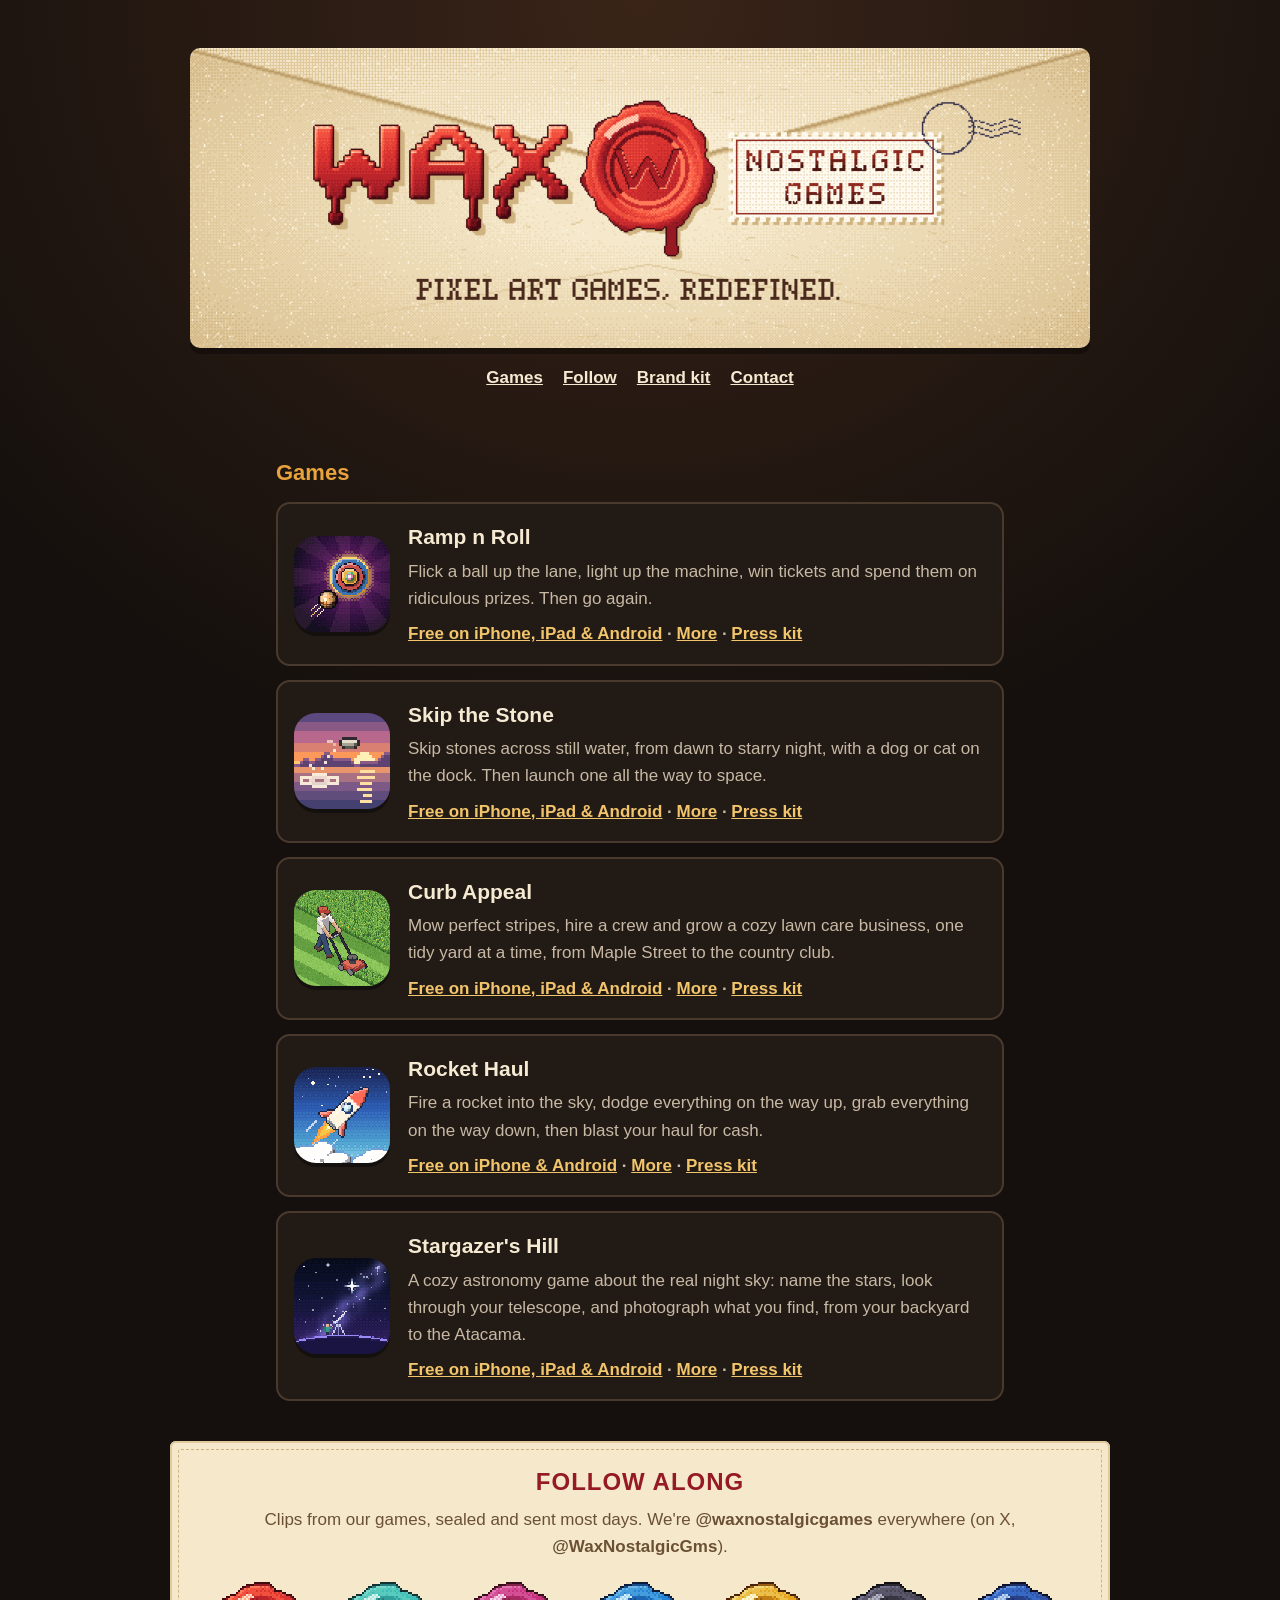
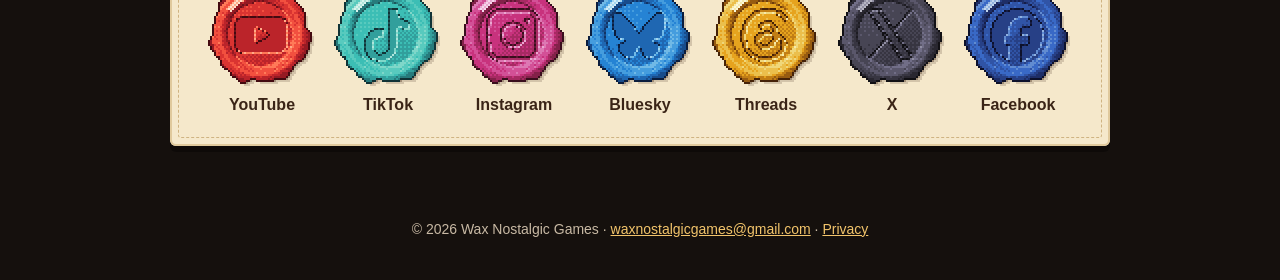
<file: index.html>
<!doctype html>
<html lang="en">
<head>
  <meta charset="utf-8">
  <meta name="viewport" content="width=device-width, initial-scale=1">
  <title>Wax Nostalgic Games</title>
  <meta name="description" content="Wax Nostalgic Games: pixel art games, redefined. An arcade lane, stone skipping, a lawn care tycoon and the real night sky, for iPhone, iPad and Android.">
  <meta property="og:title" content="Wax Nostalgic Games">
  <meta property="og:description" content="Pixel art games, redefined.">
  <meta name="theme-color" content="#15100d">
  <link rel="icon" href="brand/favicon-32.png">
  <link rel="apple-touch-icon" href="brand/icon-180.png">
  <meta property="og:image" content="https://waxnostalgicgames.com/brand/banner-1500.png">
  <meta name="twitter:card" content="summary_large_image">
  <link rel="stylesheet" href="style.css">
</head>
<body>
  <header>
    <h1><img class="pixel mast" src="brand/banner-1500.png" alt="Wax Nostalgic Games: the W wax seal on an old envelope, WAX in sealing wax and NOSTALGIC GAMES on a postage stamp" width="1500" height="500"></h1>
    <nav><a href="#games">Games</a><a href="#follow-title">Follow</a><a href="brand.html">Brand kit</a><a href="mailto:waxnostalgicgames@gmail.com">Contact</a></nav>
  </header>
  <main>
    <h2 id="games">Games</h2>
    <article class="game">
      <img class="pixel" src="games/ramp-n-roll.png" alt="Ramp n Roll's icon" width="256" height="256">
      <div>
        <h3><a href="https://rampnroll.waxnostalgicgames.com/">Ramp n Roll</a></h3>
        <p>Flick a ball up the lane, light up the machine, win tickets and spend them on ridiculous prizes. Then go again.</p>
        <p class="stores"><a href="rnr/?c=site">Free on iPhone, iPad &amp; Android</a> · <a href="https://rampnroll.waxnostalgicgames.com/">More</a> · <a href="rnr/press.html">Press kit</a></p>
      </div>
    </article>
    <article class="game">
      <img class="pixel" src="games/skip-the-stone.png" alt="Skip the Stone's icon" width="256" height="256">
      <div>
        <h3><a href="https://skipthestone.waxnostalgicgames.com/">Skip the Stone</a></h3>
        <p>Skip stones across still water, from dawn to starry night, with a dog or cat on the dock. Then launch one all the way to space.</p>
        <p class="stores"><a href="sts/?c=site">Free on iPhone, iPad &amp; Android</a> · <a href="https://skipthestone.waxnostalgicgames.com/">More</a> · <a href="sts/press.html">Press kit</a></p>
      </div>
    </article>
    <article class="game">
      <img class="pixel" src="games/curb-appeal.png" alt="Curb Appeal's icon" width="256" height="256">
      <div>
        <h3><a href="https://curbappeal.waxnostalgicgames.com/">Curb Appeal</a></h3>
        <p>Mow perfect stripes, hire a crew and grow a cozy lawn care business, one tidy yard at a time, from Maple Street to the country club.</p>
        <p class="stores"><a href="ca/?c=site">Free on iPhone, iPad &amp; Android</a> · <a href="https://curbappeal.waxnostalgicgames.com/">More</a> · <a href="ca/press.html">Press kit</a></p>
      </div>
    </article>
    <article class="game">
      <img class="pixel" src="games/rocket-haul.png" alt="Rocket Haul's icon" width="256" height="256">
      <div>
        <h3><a href="https://rockethaul.waxnostalgicgames.com/">Rocket Haul</a></h3>
        <p>Fire a rocket into the sky, dodge everything on the way up, grab everything on the way down, then blast your haul for cash.</p>
        <p class="stores"><a href="rh/?c=site">Free on iPhone &amp; Android</a> · <a href="https://rockethaul.waxnostalgicgames.com/">More</a> · <a href="rh/press.html">Press kit</a></p>
      </div>
    </article>
    <article class="game">
      <img class="pixel" src="games/stargazers-hill.png" alt="Stargazer's Hill's icon" width="256" height="256">
      <div>
        <h3><a href="https://stargazershill.waxnostalgicgames.com/">Stargazer's Hill</a></h3>
        <p>A cozy astronomy game about the real night sky: name the stars, look through your telescope, and photograph what you find, from your backyard to the Atacama.</p>
        <p class="stores"><a href="sh/?c=site">Free on iPhone, iPad &amp; Android</a> · <a href="https://stargazershill.waxnostalgicgames.com/">More</a> · <a href="sh/press.html">Press kit</a></p>
      </div>
    </article>
    <!-- follow -->
    <section class="follow" aria-labelledby="follow-title">
      <h2 id="follow-title">Follow along</h2>
      <p>Clips from our games, sealed and sent most days. We're <b>@waxnostalgicgames</b> everywhere (on X, <b>@WaxNostalgicGms</b>).</p>
      <ul class="seals">
        <li><a href="https://www.youtube.com/@waxnostalgicgames" rel="me noopener" target="_blank"><img class="pixel" src="brand/social/youtube.png" alt="" width="112" height="112"><b>YouTube</b></a></li>
        <li><a href="https://www.tiktok.com/@waxnostalgicgames" rel="me noopener" target="_blank"><img class="pixel" src="brand/social/tiktok.png" alt="" width="112" height="112"><b>TikTok</b></a></li>
        <li><a href="https://www.instagram.com/waxnostalgicgames/" rel="me noopener" target="_blank"><img class="pixel" src="brand/social/instagram.png" alt="" width="112" height="112"><b>Instagram</b></a></li>
        <li><a href="https://bsky.app/profile/waxnostalgicgames.bsky.social" rel="me noopener" target="_blank"><img class="pixel" src="brand/social/bluesky.png" alt="" width="112" height="112"><b>Bluesky</b></a></li>
        <li><a href="https://www.threads.com/@waxnostalgicgames" rel="me noopener" target="_blank"><img class="pixel" src="brand/social/threads.png" alt="" width="112" height="112"><b>Threads</b></a></li>
        <li><a href="https://x.com/WaxNostalgicGms" rel="me noopener" target="_blank"><img class="pixel" src="brand/social/x.png" alt="" width="112" height="112"><b>X</b></a></li>
        <li><a href="https://www.facebook.com/1360935693780036" rel="me noopener" target="_blank"><img class="pixel" src="brand/social/facebook.png" alt="" width="112" height="112"><b>Facebook</b></a></li>
      </ul>
    </section>
    <!-- /follow -->
  </main>
  <footer>© 2026 Wax Nostalgic Games · <a href="mailto:waxnostalgicgames@gmail.com">waxnostalgicgames@gmail.com</a> · <a href="privacy.html">Privacy</a></footer>
</body>
</html>
</file>
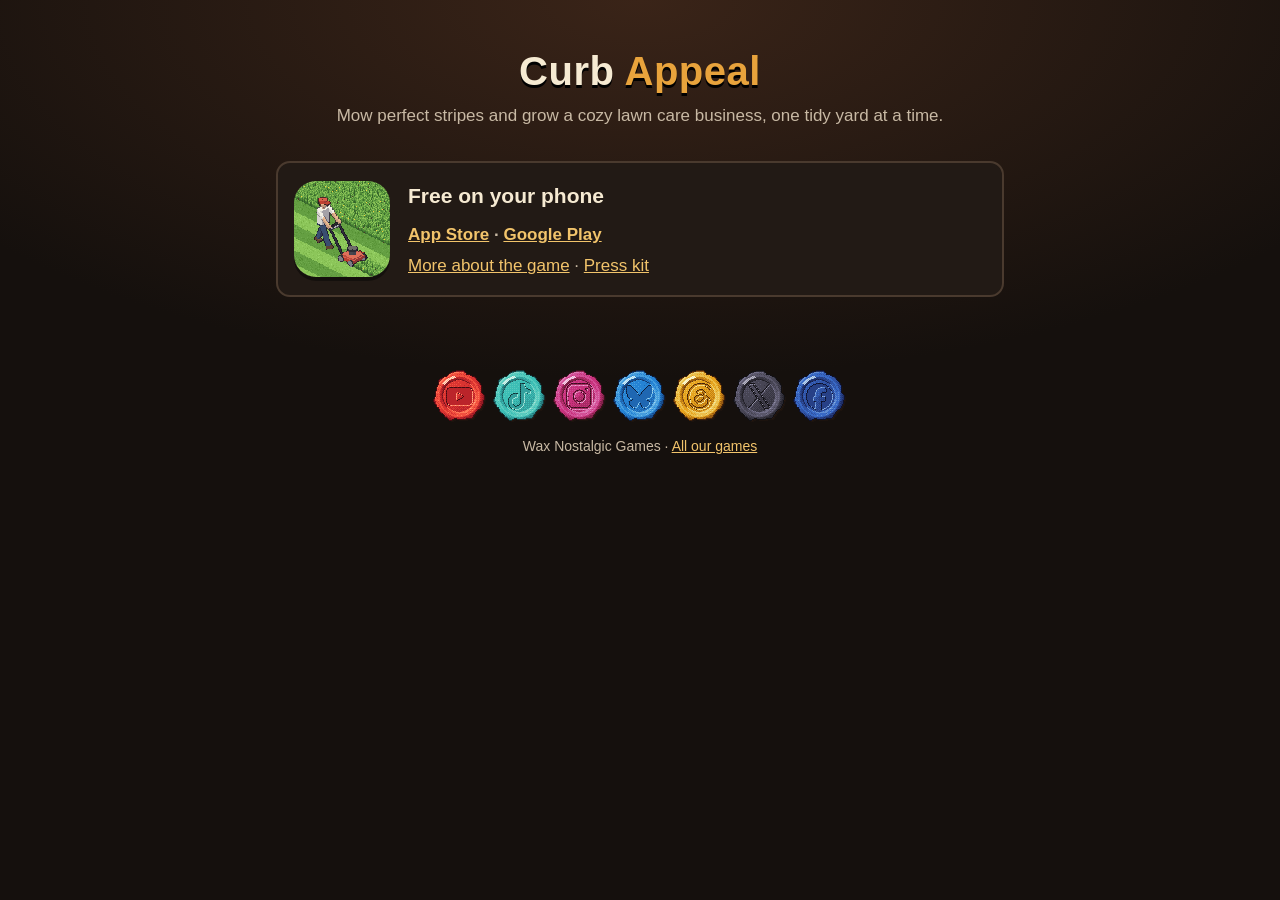
<file: ca/index.html>
<!doctype html>
<html lang="en">
<head>
  <meta charset="utf-8">
  <meta name="viewport" content="width=device-width, initial-scale=1">
  <title>Curb Appeal · Wax Nostalgic Games</title>
  <meta name="description" content="Curb Appeal: mow perfect stripes and grow a cozy lawn care business in pixel art. Free on the App Store and Google Play.">
  <meta property="og:title" content="Curb Appeal">
  <meta property="og:description" content="Mow perfect stripes and grow a cozy lawn care business. Free on the App Store and Google Play.">
  <meta property="og:image" content="https://waxnostalgicgames.com/ca/press/banner-1024x500.png">
  <meta name="twitter:card" content="summary_large_image">
  <meta name="theme-color" content="#15100d">
  <link rel="icon" href="../brand/favicon-32.png">
  <link rel="stylesheet" href="../style.css">
  <script>
    // Each post links here with ?c=<campaign> (bsky-1117, yt-1117…): phones go straight to their store
    // with the campaign attached, so the stores' analytics say which post brought the install.
    (function () {
      var q = new URLSearchParams(location.search);
      var c = (q.get('c') || 'site').replace(/[^a-zA-Z0-9_-]/g, '').slice(0, 30) || 'site';
      var src = c.split('-')[0];
      var ios = 'https://apps.apple.com/app/id6825867955?pt=528711&ct=' + c + '&mt=8';
      var play = 'https://play.google.com/store/apps/details?id=com.webdevbrian.curbappeal&referrer=' + encodeURIComponent('utm_source=' + src + '&utm_medium=social&utm_campaign=' + c);
      window.__stores = { ios: ios, play: play };
      var ua = navigator.userAgent;
      var apple = /iPhone|iPad|iPod/.test(ua) || (navigator.platform === 'MacIntel' && navigator.maxTouchPoints > 1);
      if (apple) location.replace(ios);
      else if (/Android/.test(ua)) location.replace(play);
    })();
  </script>
</head>
<body>
  <header>
    <h1>Curb <span>Appeal</span></h1>
    <p>Mow perfect stripes and grow a cozy lawn care business, one tidy yard at a time.</p>
  </header>
  <main>
    <article class="game">
      <img class="pixel" src="../games/curb-appeal.png" alt="Curb Appeal&apos;s icon" width="256" height="256">
      <div>
        <h3>Free on your phone</h3>
        <p class="stores"><a id="ios" href="https://apps.apple.com/app/id6825867955?pt=528711&ct=site&mt=8">App Store</a> · <a id="play" href="https://play.google.com/store/apps/details?id=com.webdevbrian.curbappeal">Google Play</a></p>
        <p><a href="https://curbappeal.waxnostalgicgames.com/">More about the game</a> · <a href="press.html">Press kit</a></p>
      </div>
    </article>
  </main>
  <footer><!-- seals --><nav class="seal-row" aria-label="Wax Nostalgic Games elsewhere"><a href="https://www.youtube.com/@waxnostalgicgames" rel="me noopener" target="_blank" title="YouTube"><img class="pixel" src="../brand/social/youtube.png" alt="YouTube" width="56" height="56"></a><a href="https://www.tiktok.com/@waxnostalgicgames" rel="me noopener" target="_blank" title="TikTok"><img class="pixel" src="../brand/social/tiktok.png" alt="TikTok" width="56" height="56"></a><a href="https://www.instagram.com/waxnostalgicgames/" rel="me noopener" target="_blank" title="Instagram"><img class="pixel" src="../brand/social/instagram.png" alt="Instagram" width="56" height="56"></a><a href="https://bsky.app/profile/waxnostalgicgames.bsky.social" rel="me noopener" target="_blank" title="Bluesky"><img class="pixel" src="../brand/social/bluesky.png" alt="Bluesky" width="56" height="56"></a><a href="https://www.threads.com/@waxnostalgicgames" rel="me noopener" target="_blank" title="Threads"><img class="pixel" src="../brand/social/threads.png" alt="Threads" width="56" height="56"></a><a href="https://x.com/WaxNostalgicGms" rel="me noopener" target="_blank" title="X"><img class="pixel" src="../brand/social/x.png" alt="X" width="56" height="56"></a><a href="https://www.facebook.com/1360935693780036" rel="me noopener" target="_blank" title="Facebook"><img class="pixel" src="../brand/social/facebook.png" alt="Facebook" width="56" height="56"></a></nav><!-- /seals -->Wax Nostalgic Games · <a href="../">All our games</a></footer>
  <script>
    document.getElementById('ios').href = window.__stores.ios;
    document.getElementById('play').href = window.__stores.play;
  </script>
</body>
</html>
</file>
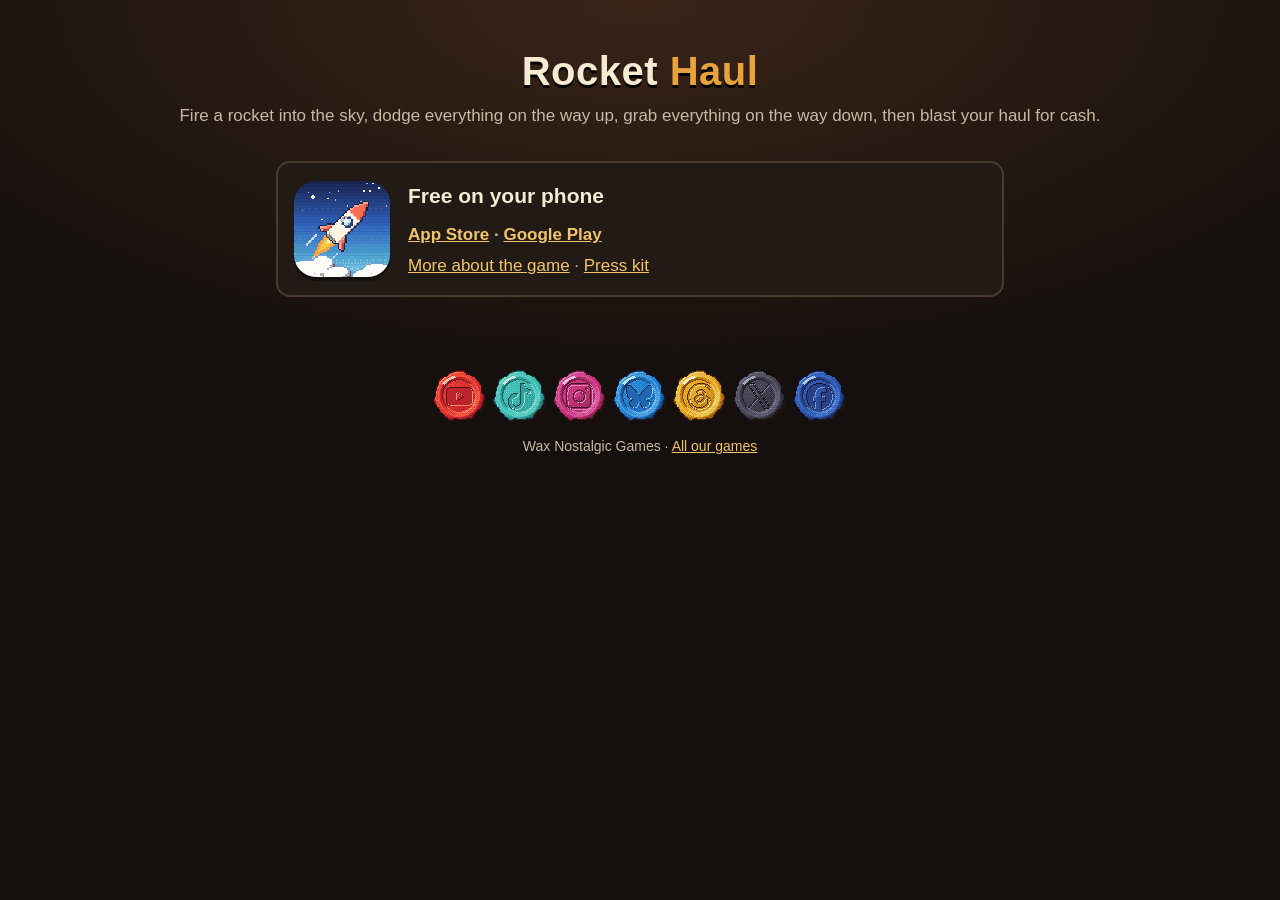
<file: rh/index.html>
<!doctype html>
<html lang="en">
<head>
  <meta charset="utf-8">
  <meta name="viewport" content="width=device-width, initial-scale=1">
  <title>Rocket Haul · Wax Nostalgic Games</title>
  <meta name="description" content="Rocket Haul: fire a pixel-art rocket into the sky, dodge everything on the way up, grab everything on the way down, then blast your haul for cash. Free on the App Store and Google Play.">
  <meta property="og:title" content="Rocket Haul">
  <meta property="og:description" content="Dodge up, grab down, blast it all. Free on the App Store and Google Play.">
  <meta property="og:image" content="https://waxnostalgicgames.com/rh/press/banner-1024x500.png">
  <meta name="twitter:card" content="summary_large_image">
  <meta name="theme-color" content="#15100d">
  <link rel="icon" href="../brand/favicon-32.png">
  <link rel="stylesheet" href="../style.css">
  <script>
    // Each post links here with ?c=<campaign> (bsky-1117, yt-1117…): phones go straight to their store
    // with the campaign attached, so the stores' analytics say which post brought the install.
    (function () {
      var q = new URLSearchParams(location.search);
      var c = (q.get('c') || 'site').replace(/[^a-zA-Z0-9_-]/g, '').slice(0, 30) || 'site';
      var src = c.split('-')[0];
      var ios = 'https://apps.apple.com/app/id6816529096?pt=528711&ct=' + c + '&mt=8';
      var play = 'https://play.google.com/store/apps/details?id=com.webdevbrian.skyhaul&referrer=' + encodeURIComponent('utm_source=' + src + '&utm_medium=social&utm_campaign=' + c);
      window.__stores = { ios: ios, play: play };
      var ua = navigator.userAgent;
      var apple = /iPhone|iPad|iPod/.test(ua) || (navigator.platform === 'MacIntel' && navigator.maxTouchPoints > 1);
      if (apple) location.replace(ios);
      else if (/Android/.test(ua)) location.replace(play);
    })();
  </script>
</head>
<body>
  <header>
    <h1>Rocket <span>Haul</span></h1>
    <p>Fire a rocket into the sky, dodge everything on the way up, grab everything on the way down, then blast your haul for cash.</p>
  </header>
  <main>
    <article class="game">
      <img class="pixel" src="../games/rocket-haul.png" alt="Rocket Haul&apos;s icon" width="256" height="256">
      <div>
        <h3>Free on your phone</h3>
        <p class="stores"><a id="ios" href="https://apps.apple.com/app/id6816529096?pt=528711&ct=site&mt=8">App Store</a> · <a id="play" href="https://play.google.com/store/apps/details?id=com.webdevbrian.skyhaul">Google Play</a></p>
        <p><a href="https://rockethaul.waxnostalgicgames.com/">More about the game</a> · <a href="press.html">Press kit</a></p>
      </div>
    </article>
  </main>
  <footer><!-- seals --><nav class="seal-row" aria-label="Wax Nostalgic Games elsewhere"><a href="https://www.youtube.com/@waxnostalgicgames" rel="me noopener" target="_blank" title="YouTube"><img class="pixel" src="../brand/social/youtube.png" alt="YouTube" width="56" height="56"></a><a href="https://www.tiktok.com/@waxnostalgicgames" rel="me noopener" target="_blank" title="TikTok"><img class="pixel" src="../brand/social/tiktok.png" alt="TikTok" width="56" height="56"></a><a href="https://www.instagram.com/waxnostalgicgames/" rel="me noopener" target="_blank" title="Instagram"><img class="pixel" src="../brand/social/instagram.png" alt="Instagram" width="56" height="56"></a><a href="https://bsky.app/profile/waxnostalgicgames.bsky.social" rel="me noopener" target="_blank" title="Bluesky"><img class="pixel" src="../brand/social/bluesky.png" alt="Bluesky" width="56" height="56"></a><a href="https://www.threads.com/@waxnostalgicgames" rel="me noopener" target="_blank" title="Threads"><img class="pixel" src="../brand/social/threads.png" alt="Threads" width="56" height="56"></a><a href="https://x.com/WaxNostalgicGms" rel="me noopener" target="_blank" title="X"><img class="pixel" src="../brand/social/x.png" alt="X" width="56" height="56"></a><a href="https://www.facebook.com/1360935693780036" rel="me noopener" target="_blank" title="Facebook"><img class="pixel" src="../brand/social/facebook.png" alt="Facebook" width="56" height="56"></a></nav><!-- /seals -->Wax Nostalgic Games · <a href="../">All our games</a></footer>
  <script>
    document.getElementById('ios').href = window.__stores.ios;
    document.getElementById('play').href = window.__stores.play;
  </script>
</body>
</html>
</file>
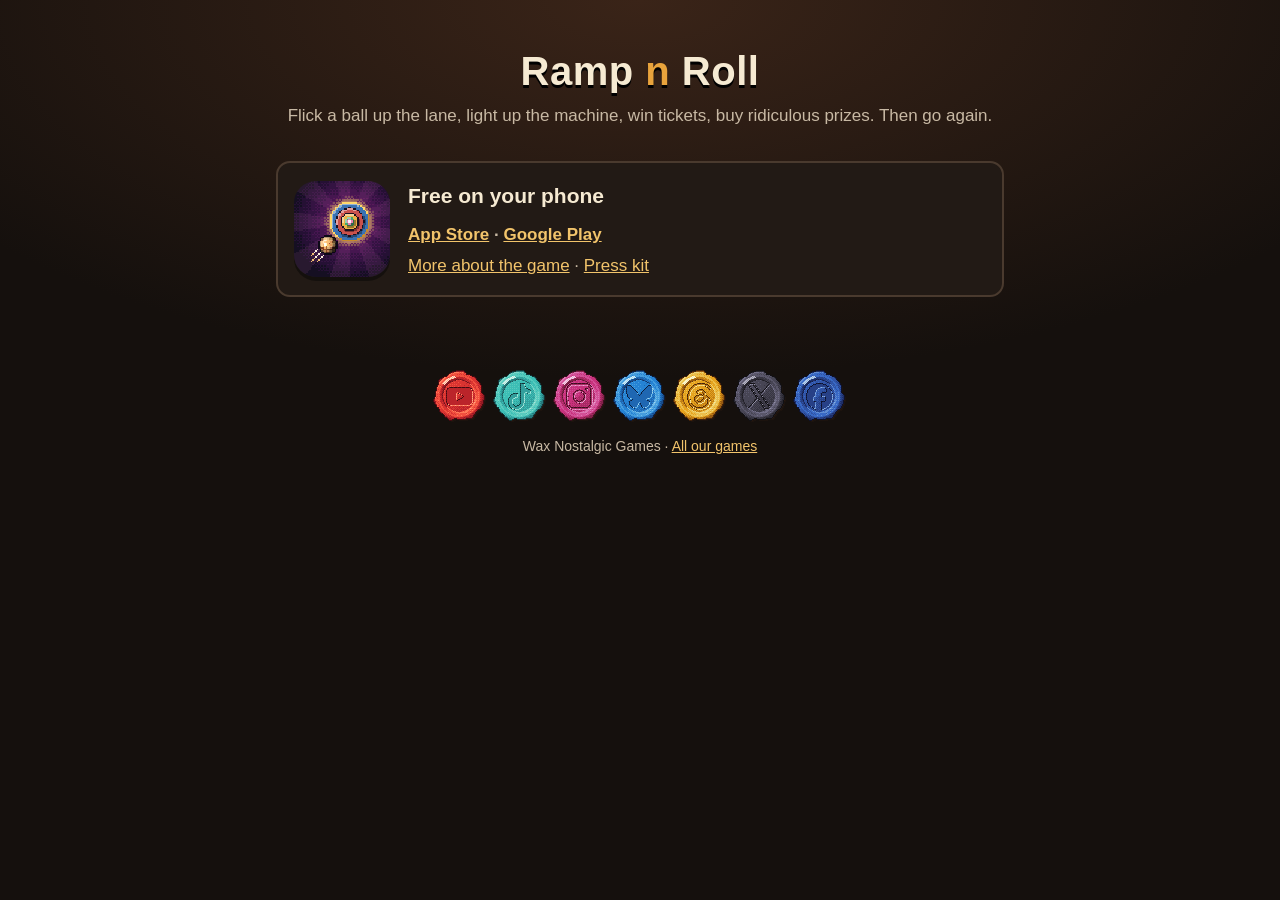
<file: rnr/index.html>
<!doctype html>
<html lang="en">
<head>
  <meta charset="utf-8">
  <meta name="viewport" content="width=device-width, initial-scale=1">
  <title>Ramp n Roll · Wax Nostalgic Games</title>
  <meta name="description" content="Ramp n Roll: flick a ball up the lane, light up the machine, win tickets, buy ridiculous prizes. Free on the App Store and Google Play.">
  <meta property="og:title" content="Ramp n Roll">
  <meta property="og:description" content="Flick a ball up the lane, light up the machine, win tickets, buy ridiculous prizes. Free on the App Store and Google Play.">
  <meta property="og:image" content="https://rampnroll.waxnostalgicgames.com/og.png">
  <meta name="twitter:card" content="summary_large_image">
  <meta name="theme-color" content="#15100d">
  <link rel="icon" href="../brand/favicon-32.png">
  <link rel="stylesheet" href="../style.css">
  <script>
    // Each post links here with ?c=<campaign> (bsky-1117, yt-1117…): phones go straight to their store
    // with the campaign attached, so the stores' analytics say which post brought the install.
    (function () {
      var q = new URLSearchParams(location.search);
      var c = (q.get('c') || 'site').replace(/[^a-zA-Z0-9_-]/g, '').slice(0, 30) || 'site';
      var src = c.split('-')[0];
      var ios = 'https://apps.apple.com/app/id6830187638?pt=528711&ct=' + c + '&mt=8';
      var play = 'https://play.google.com/store/apps/details?id=com.webdevbrian.rampnroll&referrer=' + encodeURIComponent('utm_source=' + src + '&utm_medium=social&utm_campaign=' + c);
      window.__stores = { ios: ios, play: play };
      var ua = navigator.userAgent;
      var apple = /iPhone|iPad|iPod/.test(ua) || (navigator.platform === 'MacIntel' && navigator.maxTouchPoints > 1);
      if (apple) location.replace(ios);
      else if (/Android/.test(ua)) location.replace(play);
    })();
  </script>
</head>
<body>
  <header>
    <h1>Ramp <span>n</span> Roll</h1>
    <p>Flick a ball up the lane, light up the machine, win tickets, buy ridiculous prizes. Then go again.</p>
  </header>
  <main>
    <article class="game">
      <img class="pixel" src="../games/ramp-n-roll.png" alt="Ramp n Roll's icon" width="256" height="256">
      <div>
        <h3>Free on your phone</h3>
        <p class="stores"><a id="ios" href="https://apps.apple.com/app/id6830187638?pt=528711&ct=site&mt=8">App Store</a> · <a id="play" href="https://play.google.com/store/apps/details?id=com.webdevbrian.rampnroll">Google Play</a></p>
        <p><a href="https://rampnroll.waxnostalgicgames.com/">More about the game</a> · <a href="press.html">Press kit</a></p>
      </div>
    </article>
  </main>
  <footer><!-- seals --><nav class="seal-row" aria-label="Wax Nostalgic Games elsewhere"><a href="https://www.youtube.com/@waxnostalgicgames" rel="me noopener" target="_blank" title="YouTube"><img class="pixel" src="../brand/social/youtube.png" alt="YouTube" width="56" height="56"></a><a href="https://www.tiktok.com/@waxnostalgicgames" rel="me noopener" target="_blank" title="TikTok"><img class="pixel" src="../brand/social/tiktok.png" alt="TikTok" width="56" height="56"></a><a href="https://www.instagram.com/waxnostalgicgames/" rel="me noopener" target="_blank" title="Instagram"><img class="pixel" src="../brand/social/instagram.png" alt="Instagram" width="56" height="56"></a><a href="https://bsky.app/profile/waxnostalgicgames.bsky.social" rel="me noopener" target="_blank" title="Bluesky"><img class="pixel" src="../brand/social/bluesky.png" alt="Bluesky" width="56" height="56"></a><a href="https://www.threads.com/@waxnostalgicgames" rel="me noopener" target="_blank" title="Threads"><img class="pixel" src="../brand/social/threads.png" alt="Threads" width="56" height="56"></a><a href="https://x.com/WaxNostalgicGms" rel="me noopener" target="_blank" title="X"><img class="pixel" src="../brand/social/x.png" alt="X" width="56" height="56"></a><a href="https://www.facebook.com/1360935693780036" rel="me noopener" target="_blank" title="Facebook"><img class="pixel" src="../brand/social/facebook.png" alt="Facebook" width="56" height="56"></a></nav><!-- /seals -->Wax Nostalgic Games · <a href="../">All our games</a></footer>
  <script>
    document.getElementById('ios').href = window.__stores.ios;
    document.getElementById('play').href = window.__stores.play;
  </script>
</body>
</html>
</file>
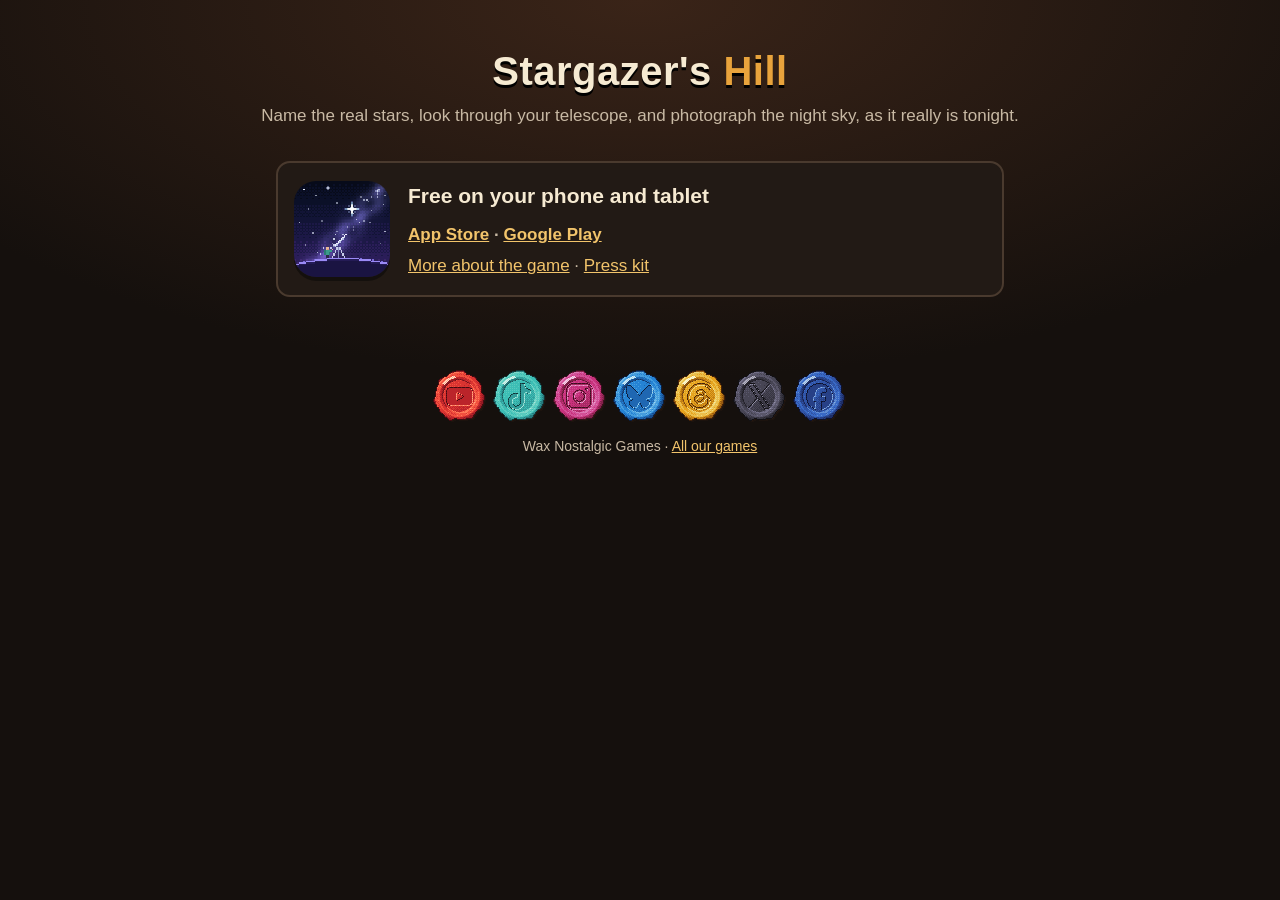
<file: sh/index.html>
<!doctype html>
<html lang="en">
<head>
  <meta charset="utf-8">
  <meta name="viewport" content="width=device-width, initial-scale=1">
  <title>Stargazer&apos;s Hill · Wax Nostalgic Games</title>
  <meta name="description" content="Stargazer's Hill: a cozy pixel-art astronomy game about the real night sky. Free on the App Store and Google Play.">
  <meta property="og:title" content="Stargazer's Hill">
  <meta property="og:description" content="Name the real stars, look through your telescope and photograph the night sky. Free on the App Store and Google Play.">
  <meta property="og:image" content="https://waxnostalgicgames.com/sh/press/banner-1024x500.png">
  <meta name="twitter:card" content="summary_large_image">
  <meta name="theme-color" content="#15100d">
  <link rel="icon" href="../brand/favicon-32.png">
  <link rel="stylesheet" href="../style.css">
  <script>
    // Each post links here with ?c=<campaign> (bsky-1117, yt-1117…): phones go straight to their store
    // with the campaign attached, so the stores' analytics say which post brought the install.
    (function () {
      var q = new URLSearchParams(location.search);
      var c = (q.get('c') || 'site').replace(/[^a-zA-Z0-9_-]/g, '').slice(0, 30) || 'site';
      var src = c.split('-')[0];
      var ios = 'https://apps.apple.com/app/id6827958778?pt=528711&ct=' + c + '&mt=8';
      var play = 'https://play.google.com/store/apps/details?id=com.webdevbrian.stargazershill&referrer=' + encodeURIComponent('utm_source=' + src + '&utm_medium=social&utm_campaign=' + c);
      window.__stores = { ios: ios, play: play };
      var ua = navigator.userAgent;
      var apple = /iPhone|iPad|iPod/.test(ua) || (navigator.platform === 'MacIntel' && navigator.maxTouchPoints > 1);
      if (apple) location.replace(ios);
      else if (/Android/.test(ua)) location.replace(play);
    })();
  </script>
</head>
<body>
  <header>
    <h1>Stargazer&apos;s <span>Hill</span></h1>
    <p>Name the real stars, look through your telescope, and photograph the night sky, as it really is tonight.</p>
  </header>
  <main>
    <article class="game">
      <img class="pixel" src="../games/stargazers-hill.png" alt="Stargazer&apos;s Hill&apos;s icon" width="256" height="256">
      <div>
        <h3>Free on your phone and tablet</h3>
        <p class="stores"><a id="ios" href="https://apps.apple.com/app/id6827958778?pt=528711&ct=site&mt=8">App Store</a> · <a id="play" href="https://play.google.com/store/apps/details?id=com.webdevbrian.stargazershill">Google Play</a></p>
        <p><a href="https://stargazershill.waxnostalgicgames.com/">More about the game</a> · <a href="press.html">Press kit</a></p>
      </div>
    </article>
  </main>
  <footer><!-- seals --><nav class="seal-row" aria-label="Wax Nostalgic Games elsewhere"><a href="https://www.youtube.com/@waxnostalgicgames" rel="me noopener" target="_blank" title="YouTube"><img class="pixel" src="../brand/social/youtube.png" alt="YouTube" width="56" height="56"></a><a href="https://www.tiktok.com/@waxnostalgicgames" rel="me noopener" target="_blank" title="TikTok"><img class="pixel" src="../brand/social/tiktok.png" alt="TikTok" width="56" height="56"></a><a href="https://www.instagram.com/waxnostalgicgames/" rel="me noopener" target="_blank" title="Instagram"><img class="pixel" src="../brand/social/instagram.png" alt="Instagram" width="56" height="56"></a><a href="https://bsky.app/profile/waxnostalgicgames.bsky.social" rel="me noopener" target="_blank" title="Bluesky"><img class="pixel" src="../brand/social/bluesky.png" alt="Bluesky" width="56" height="56"></a><a href="https://www.threads.com/@waxnostalgicgames" rel="me noopener" target="_blank" title="Threads"><img class="pixel" src="../brand/social/threads.png" alt="Threads" width="56" height="56"></a><a href="https://x.com/WaxNostalgicGms" rel="me noopener" target="_blank" title="X"><img class="pixel" src="../brand/social/x.png" alt="X" width="56" height="56"></a><a href="https://www.facebook.com/1360935693780036" rel="me noopener" target="_blank" title="Facebook"><img class="pixel" src="../brand/social/facebook.png" alt="Facebook" width="56" height="56"></a></nav><!-- /seals -->Wax Nostalgic Games · <a href="../">All our games</a></footer>
  <script>
    document.getElementById('ios').href = window.__stores.ios;
    document.getElementById('play').href = window.__stores.play;
  </script>
</body>
</html>
</file>
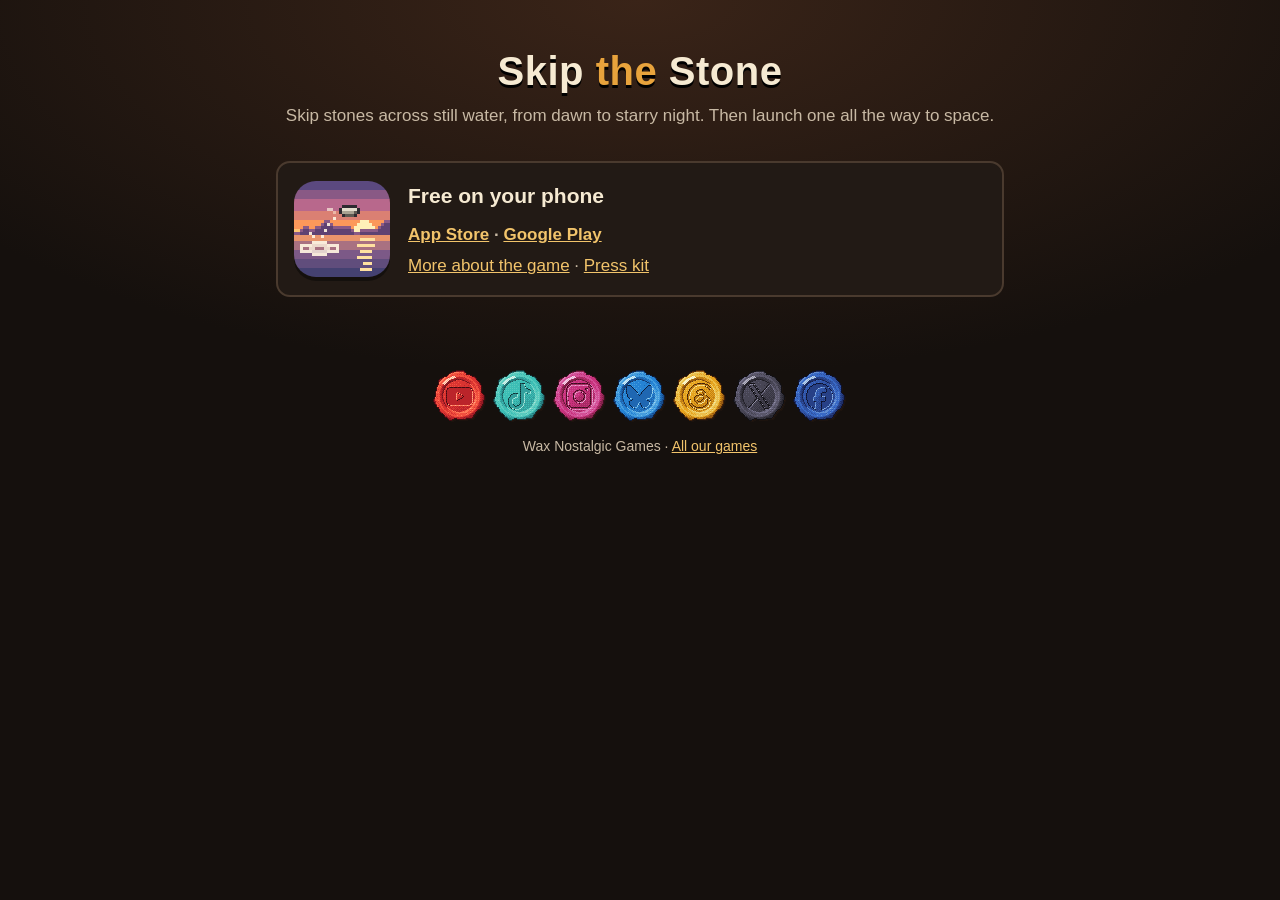
<file: sts/index.html>
<!doctype html>
<html lang="en">
<head>
  <meta charset="utf-8">
  <meta name="viewport" content="width=device-width, initial-scale=1">
  <title>Skip the Stone · Wax Nostalgic Games</title>
  <meta name="description" content="Skip the Stone: skip stones across still pixel-art water, from dawn to starry night, then launch one all the way to space. Free on the App Store and Google Play.">
  <meta property="og:title" content="Skip the Stone">
  <meta property="og:description" content="Skip stones across still water, from dawn to starry night. Free on the App Store and Google Play.">
  <meta property="og:image" content="https://waxnostalgicgames.com/sts/press/banner-1024x500.png">
  <meta name="twitter:card" content="summary_large_image">
  <meta name="theme-color" content="#15100d">
  <link rel="icon" href="../brand/favicon-32.png">
  <link rel="stylesheet" href="../style.css">
  <script>
    // Each post links here with ?c=<campaign> (bsky-1117, yt-1117…): phones go straight to their store
    // with the campaign attached, so the stores' analytics say which post brought the install.
    (function () {
      var q = new URLSearchParams(location.search);
      var c = (q.get('c') || 'site').replace(/[^a-zA-Z0-9_-]/g, '').slice(0, 30) || 'site';
      var src = c.split('-')[0];
      var ios = 'https://apps.apple.com/app/id6817545940?pt=528711&ct=' + c + '&mt=8';
      var play = 'https://play.google.com/store/apps/details?id=com.webdevbrian.skipthestone&referrer=' + encodeURIComponent('utm_source=' + src + '&utm_medium=social&utm_campaign=' + c);
      window.__stores = { ios: ios, play: play };
      var ua = navigator.userAgent;
      var apple = /iPhone|iPad|iPod/.test(ua) || (navigator.platform === 'MacIntel' && navigator.maxTouchPoints > 1);
      if (apple) location.replace(ios);
      else if (/Android/.test(ua)) location.replace(play);
    })();
  </script>
</head>
<body>
  <header>
    <h1>Skip <span>the</span> Stone</h1>
    <p>Skip stones across still water, from dawn to starry night. Then launch one all the way to space.</p>
  </header>
  <main>
    <article class="game">
      <img class="pixel" src="../games/skip-the-stone.png" alt="Skip the Stone&apos;s icon" width="256" height="256">
      <div>
        <h3>Free on your phone</h3>
        <p class="stores"><a id="ios" href="https://apps.apple.com/app/id6817545940?pt=528711&ct=site&mt=8">App Store</a> · <a id="play" href="https://play.google.com/store/apps/details?id=com.webdevbrian.skipthestone">Google Play</a></p>
        <p><a href="https://skipthestone.waxnostalgicgames.com/">More about the game</a> · <a href="press.html">Press kit</a></p>
      </div>
    </article>
  </main>
  <footer><!-- seals --><nav class="seal-row" aria-label="Wax Nostalgic Games elsewhere"><a href="https://www.youtube.com/@waxnostalgicgames" rel="me noopener" target="_blank" title="YouTube"><img class="pixel" src="../brand/social/youtube.png" alt="YouTube" width="56" height="56"></a><a href="https://www.tiktok.com/@waxnostalgicgames" rel="me noopener" target="_blank" title="TikTok"><img class="pixel" src="../brand/social/tiktok.png" alt="TikTok" width="56" height="56"></a><a href="https://www.instagram.com/waxnostalgicgames/" rel="me noopener" target="_blank" title="Instagram"><img class="pixel" src="../brand/social/instagram.png" alt="Instagram" width="56" height="56"></a><a href="https://bsky.app/profile/waxnostalgicgames.bsky.social" rel="me noopener" target="_blank" title="Bluesky"><img class="pixel" src="../brand/social/bluesky.png" alt="Bluesky" width="56" height="56"></a><a href="https://www.threads.com/@waxnostalgicgames" rel="me noopener" target="_blank" title="Threads"><img class="pixel" src="../brand/social/threads.png" alt="Threads" width="56" height="56"></a><a href="https://x.com/WaxNostalgicGms" rel="me noopener" target="_blank" title="X"><img class="pixel" src="../brand/social/x.png" alt="X" width="56" height="56"></a><a href="https://www.facebook.com/1360935693780036" rel="me noopener" target="_blank" title="Facebook"><img class="pixel" src="../brand/social/facebook.png" alt="Facebook" width="56" height="56"></a></nav><!-- /seals -->Wax Nostalgic Games · <a href="../">All our games</a></footer>
  <script>
    document.getElementById('ios').href = window.__stores.ios;
    document.getElementById('play').href = window.__stores.play;
  </script>
</body>
</html>
</file>
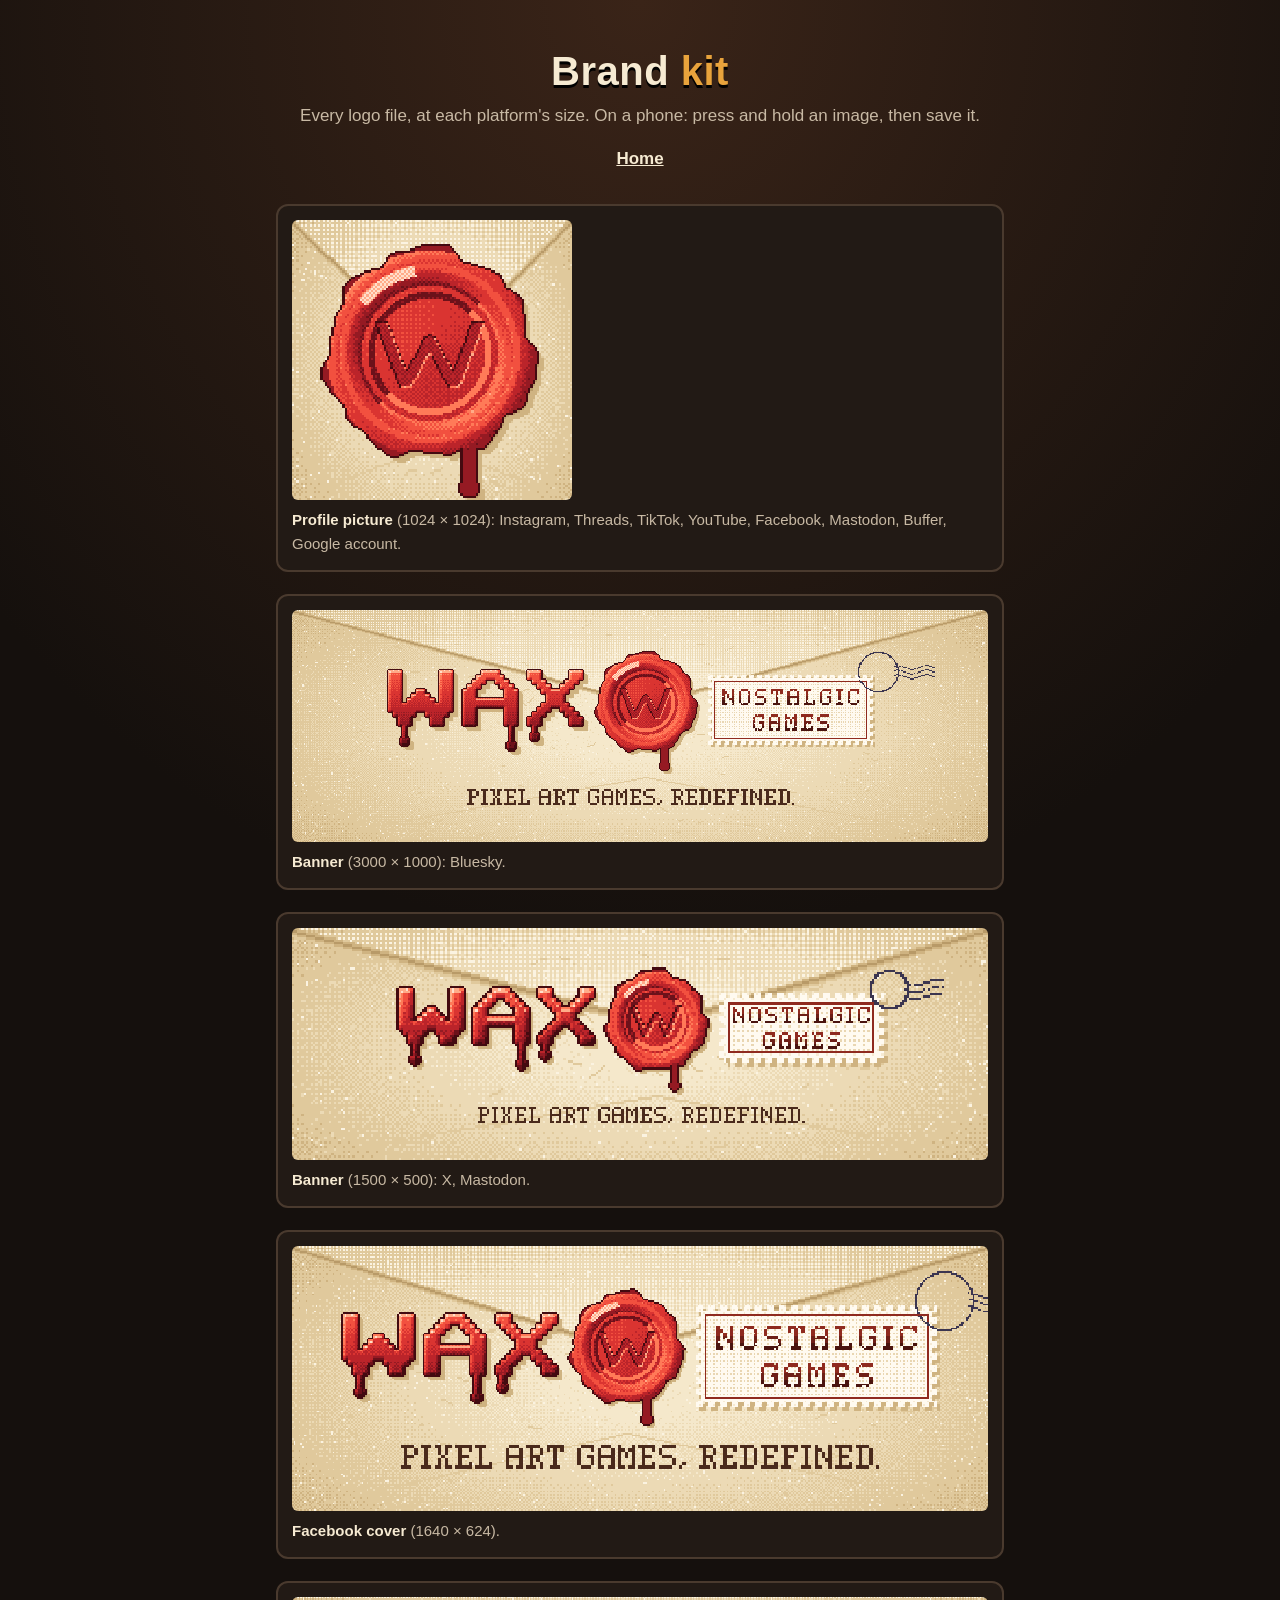
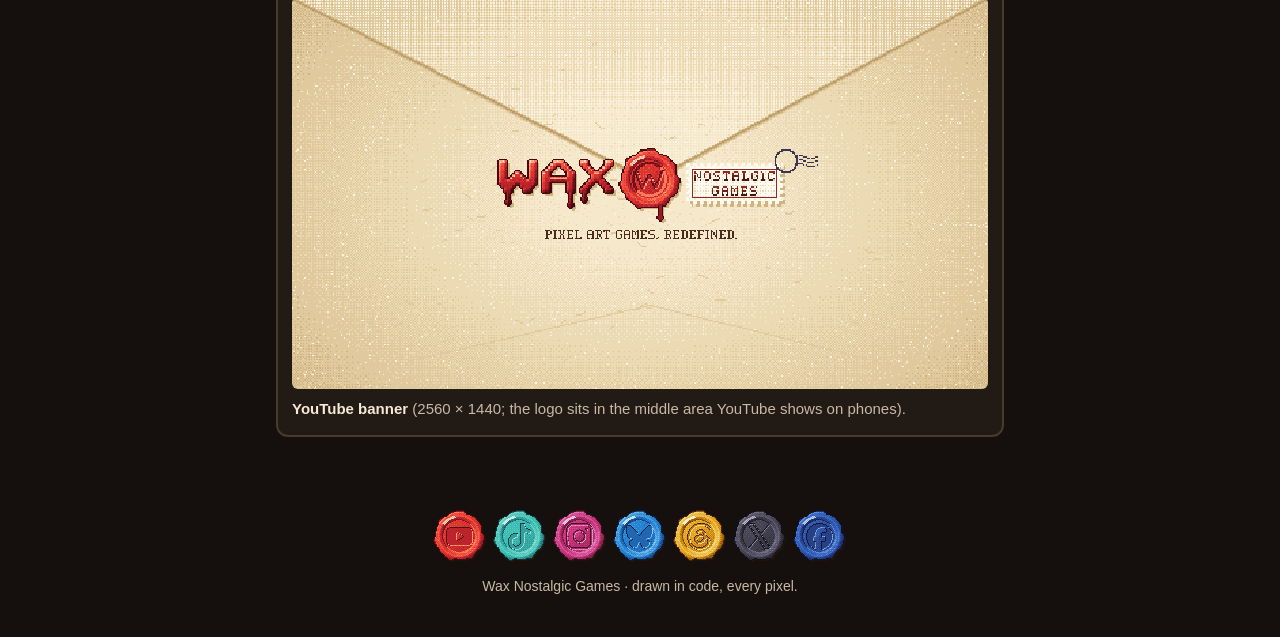
<file: brand.html>
<!doctype html>
<html lang="en">
<head>
  <meta charset="utf-8">
  <meta name="viewport" content="width=device-width, initial-scale=1">
  <title>Brand kit · Wax Nostalgic Games</title>
  <meta name="theme-color" content="#15100d">
  <link rel="icon" href="brand/favicon-32.png">
  <link rel="stylesheet" href="style.css">
</head>
<body>
  <header>
    <h1>Brand <span>kit</span></h1>
    <p>Every logo file, at each platform's size. On a phone: press and hold an image, then save it.</p>
    <nav><a href="index.html">Home</a></nav>
  </header>
  <main class="kit">
    <figure><img class="pixel sq" src="brand/avatar.png" alt="The W wax seal on an old envelope" width="1024" height="1024"><figcaption><b>Profile picture</b> (1024 × 1024): Instagram, Threads, TikTok, YouTube, Facebook, Mastodon, Buffer, Google account.</figcaption></figure>
    <figure><img class="pixel" src="brand/banner-3x1.png" alt="The banner: WAX, the seal, the NOSTALGIC GAMES stamp, on an envelope" width="3000" height="1000"><figcaption><b>Banner</b> (3000 × 1000): Bluesky.</figcaption></figure>
    <figure><img class="pixel" src="brand/banner-x.png" alt="The banner at 1500 × 500" width="1500" height="500"><figcaption><b>Banner</b> (1500 × 500): X, Mastodon.</figcaption></figure>
    <figure><img class="pixel" src="brand/cover-facebook.png" alt="The Facebook cover" width="1640" height="624"><figcaption><b>Facebook cover</b> (1640 × 624).</figcaption></figure>
    <figure><img class="pixel" src="brand/banner-youtube.png" alt="The YouTube channel banner" width="2560" height="1440"><figcaption><b>YouTube banner</b> (2560 × 1440; the logo sits in the middle area YouTube shows on phones).</figcaption></figure>
  </main>
  <footer><!-- seals --><nav class="seal-row" aria-label="Wax Nostalgic Games elsewhere"><a href="https://www.youtube.com/@waxnostalgicgames" rel="me noopener" target="_blank" title="YouTube"><img class="pixel" src="brand/social/youtube.png" alt="YouTube" width="56" height="56"></a><a href="https://www.tiktok.com/@waxnostalgicgames" rel="me noopener" target="_blank" title="TikTok"><img class="pixel" src="brand/social/tiktok.png" alt="TikTok" width="56" height="56"></a><a href="https://www.instagram.com/waxnostalgicgames/" rel="me noopener" target="_blank" title="Instagram"><img class="pixel" src="brand/social/instagram.png" alt="Instagram" width="56" height="56"></a><a href="https://bsky.app/profile/waxnostalgicgames.bsky.social" rel="me noopener" target="_blank" title="Bluesky"><img class="pixel" src="brand/social/bluesky.png" alt="Bluesky" width="56" height="56"></a><a href="https://www.threads.com/@waxnostalgicgames" rel="me noopener" target="_blank" title="Threads"><img class="pixel" src="brand/social/threads.png" alt="Threads" width="56" height="56"></a><a href="https://x.com/WaxNostalgicGms" rel="me noopener" target="_blank" title="X"><img class="pixel" src="brand/social/x.png" alt="X" width="56" height="56"></a><a href="https://www.facebook.com/1360935693780036" rel="me noopener" target="_blank" title="Facebook"><img class="pixel" src="brand/social/facebook.png" alt="Facebook" width="56" height="56"></a></nav><!-- /seals -->Wax Nostalgic Games · drawn in code, every pixel.</footer>
</body>
</html>
</file>
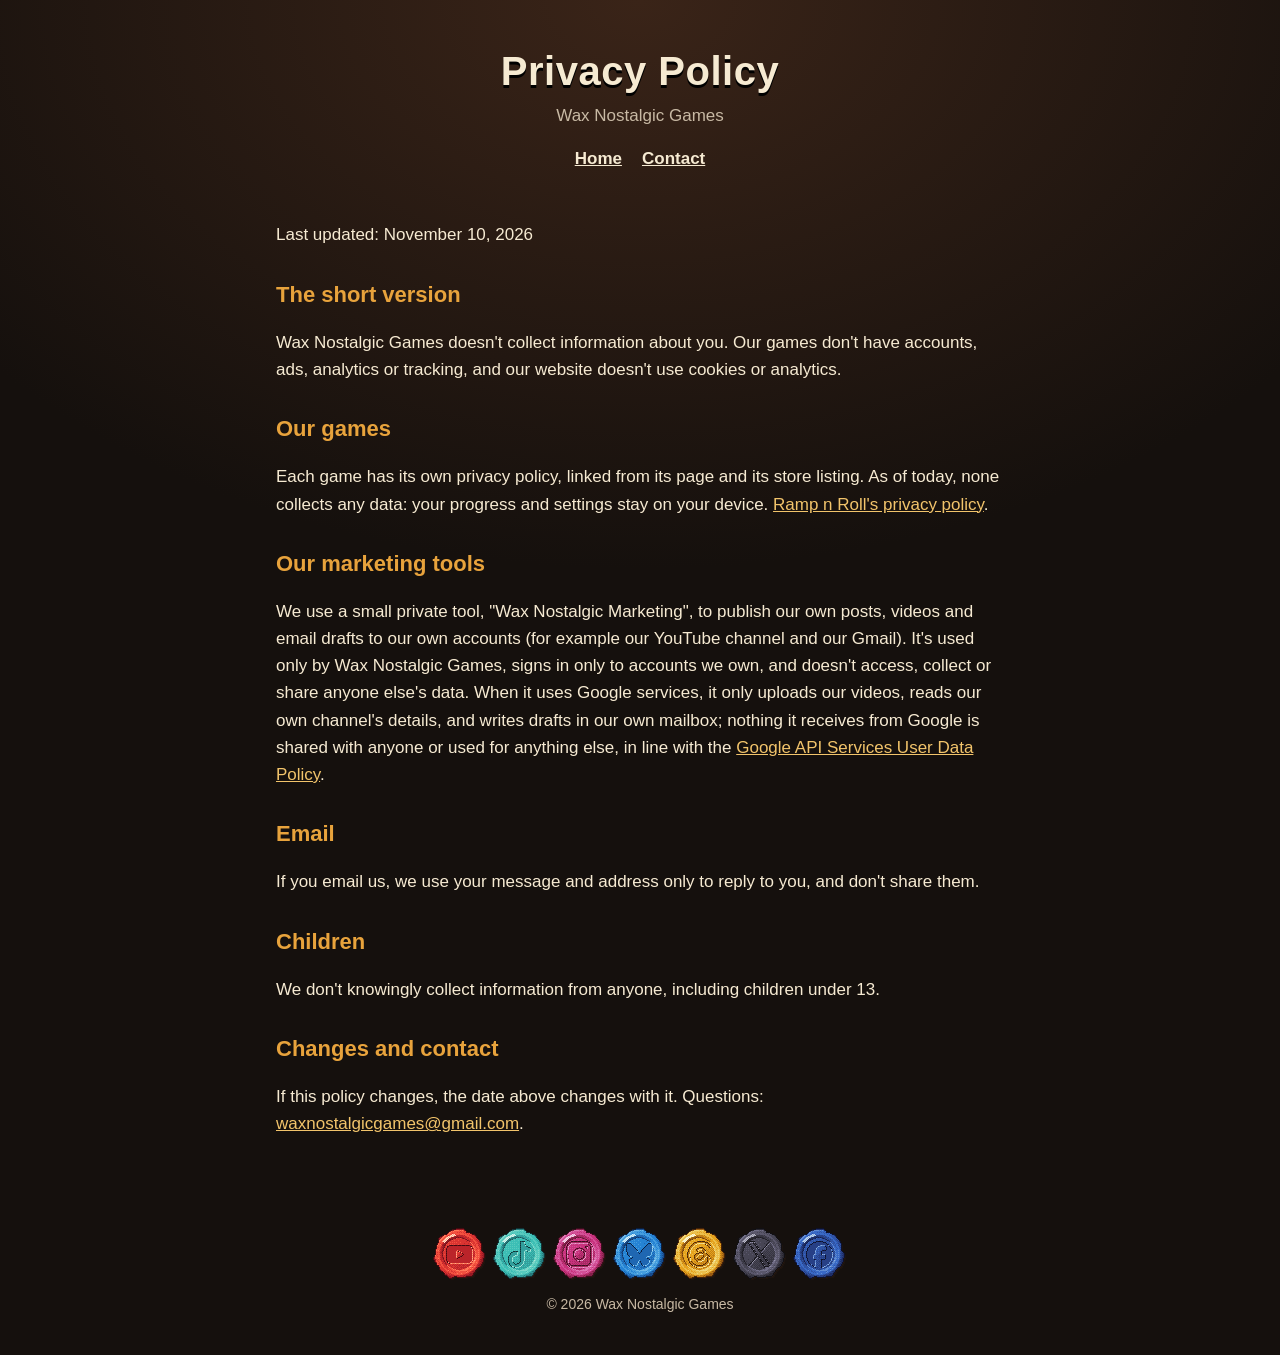
<file: privacy.html>
<!doctype html>
<html lang="en">
<head>
  <meta charset="utf-8">
  <meta name="viewport" content="width=device-width, initial-scale=1">
  <title>Privacy Policy · Wax Nostalgic Games</title>
  <meta name="theme-color" content="#15100d">
  <link rel="stylesheet" href="style.css">
</head>
<body>
  <header>
    <h1>Privacy Policy</h1>
    <p>Wax Nostalgic Games</p>
    <nav><a href="index.html">Home</a><a href="mailto:waxnostalgicgames@gmail.com">Contact</a></nav>
  </header>
  <main class="prose">
    <p>Last updated: November 10, 2026</p>

    <h2>The short version</h2>
    <p>Wax Nostalgic Games doesn't collect information about you. Our games don't have accounts, ads, analytics or tracking, and our website doesn't use cookies or analytics.</p>

    <h2>Our games</h2>
    <p>Each game has its own privacy policy, linked from its page and its store listing. As of today, none collects any data: your progress and settings stay on your device. <a href="https://rampnroll.waxnostalgicgames.com/privacy.html">Ramp n Roll's privacy policy</a>.</p>

    <h2>Our marketing tools</h2>
    <p>We use a small private tool, "Wax Nostalgic Marketing", to publish our own posts, videos and email drafts to our own accounts (for example our YouTube channel and our Gmail). It's used only by Wax Nostalgic Games, signs in only to accounts we own, and doesn't access, collect or share anyone else's data. When it uses Google services, it only uploads our videos, reads our own channel's details, and writes drafts in our own mailbox; nothing it receives from Google is shared with anyone or used for anything else, in line with the <a href="https://developers.google.com/terms/api-services-user-data-policy">Google API Services User Data Policy</a>.</p>

    <h2>Email</h2>
    <p>If you email us, we use your message and address only to reply to you, and don't share them.</p>

    <h2>Children</h2>
    <p>We don't knowingly collect information from anyone, including children under 13.</p>

    <h2>Changes and contact</h2>
    <p>If this policy changes, the date above changes with it. Questions: <a href="mailto:waxnostalgicgames@gmail.com">waxnostalgicgames@gmail.com</a>.</p>
  </main>
  <footer><!-- seals --><nav class="seal-row" aria-label="Wax Nostalgic Games elsewhere"><a href="https://www.youtube.com/@waxnostalgicgames" rel="me noopener" target="_blank" title="YouTube"><img class="pixel" src="brand/social/youtube.png" alt="YouTube" width="56" height="56"></a><a href="https://www.tiktok.com/@waxnostalgicgames" rel="me noopener" target="_blank" title="TikTok"><img class="pixel" src="brand/social/tiktok.png" alt="TikTok" width="56" height="56"></a><a href="https://www.instagram.com/waxnostalgicgames/" rel="me noopener" target="_blank" title="Instagram"><img class="pixel" src="brand/social/instagram.png" alt="Instagram" width="56" height="56"></a><a href="https://bsky.app/profile/waxnostalgicgames.bsky.social" rel="me noopener" target="_blank" title="Bluesky"><img class="pixel" src="brand/social/bluesky.png" alt="Bluesky" width="56" height="56"></a><a href="https://www.threads.com/@waxnostalgicgames" rel="me noopener" target="_blank" title="Threads"><img class="pixel" src="brand/social/threads.png" alt="Threads" width="56" height="56"></a><a href="https://x.com/WaxNostalgicGms" rel="me noopener" target="_blank" title="X"><img class="pixel" src="brand/social/x.png" alt="X" width="56" height="56"></a><a href="https://www.facebook.com/1360935693780036" rel="me noopener" target="_blank" title="Facebook"><img class="pixel" src="brand/social/facebook.png" alt="Facebook" width="56" height="56"></a></nav><!-- /seals -->© 2026 Wax Nostalgic Games</footer>
</body>
</html>
</file>
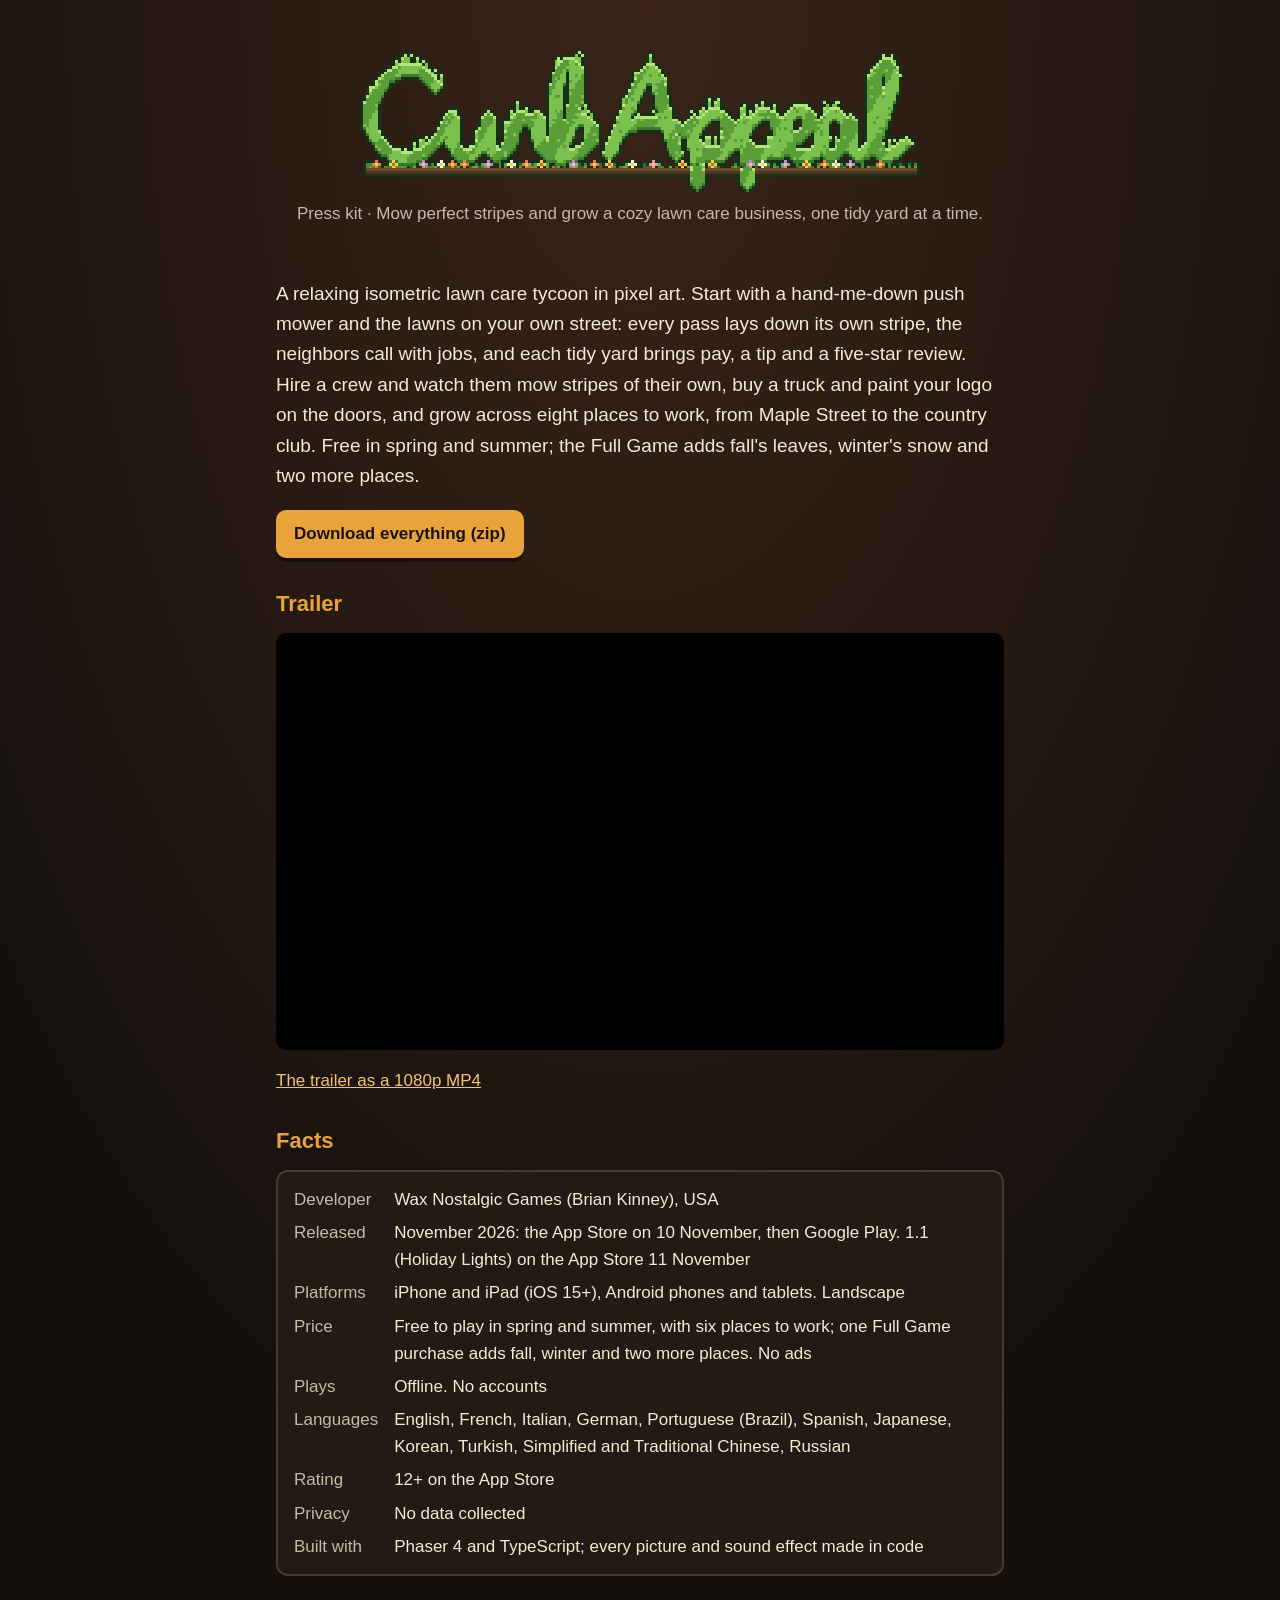
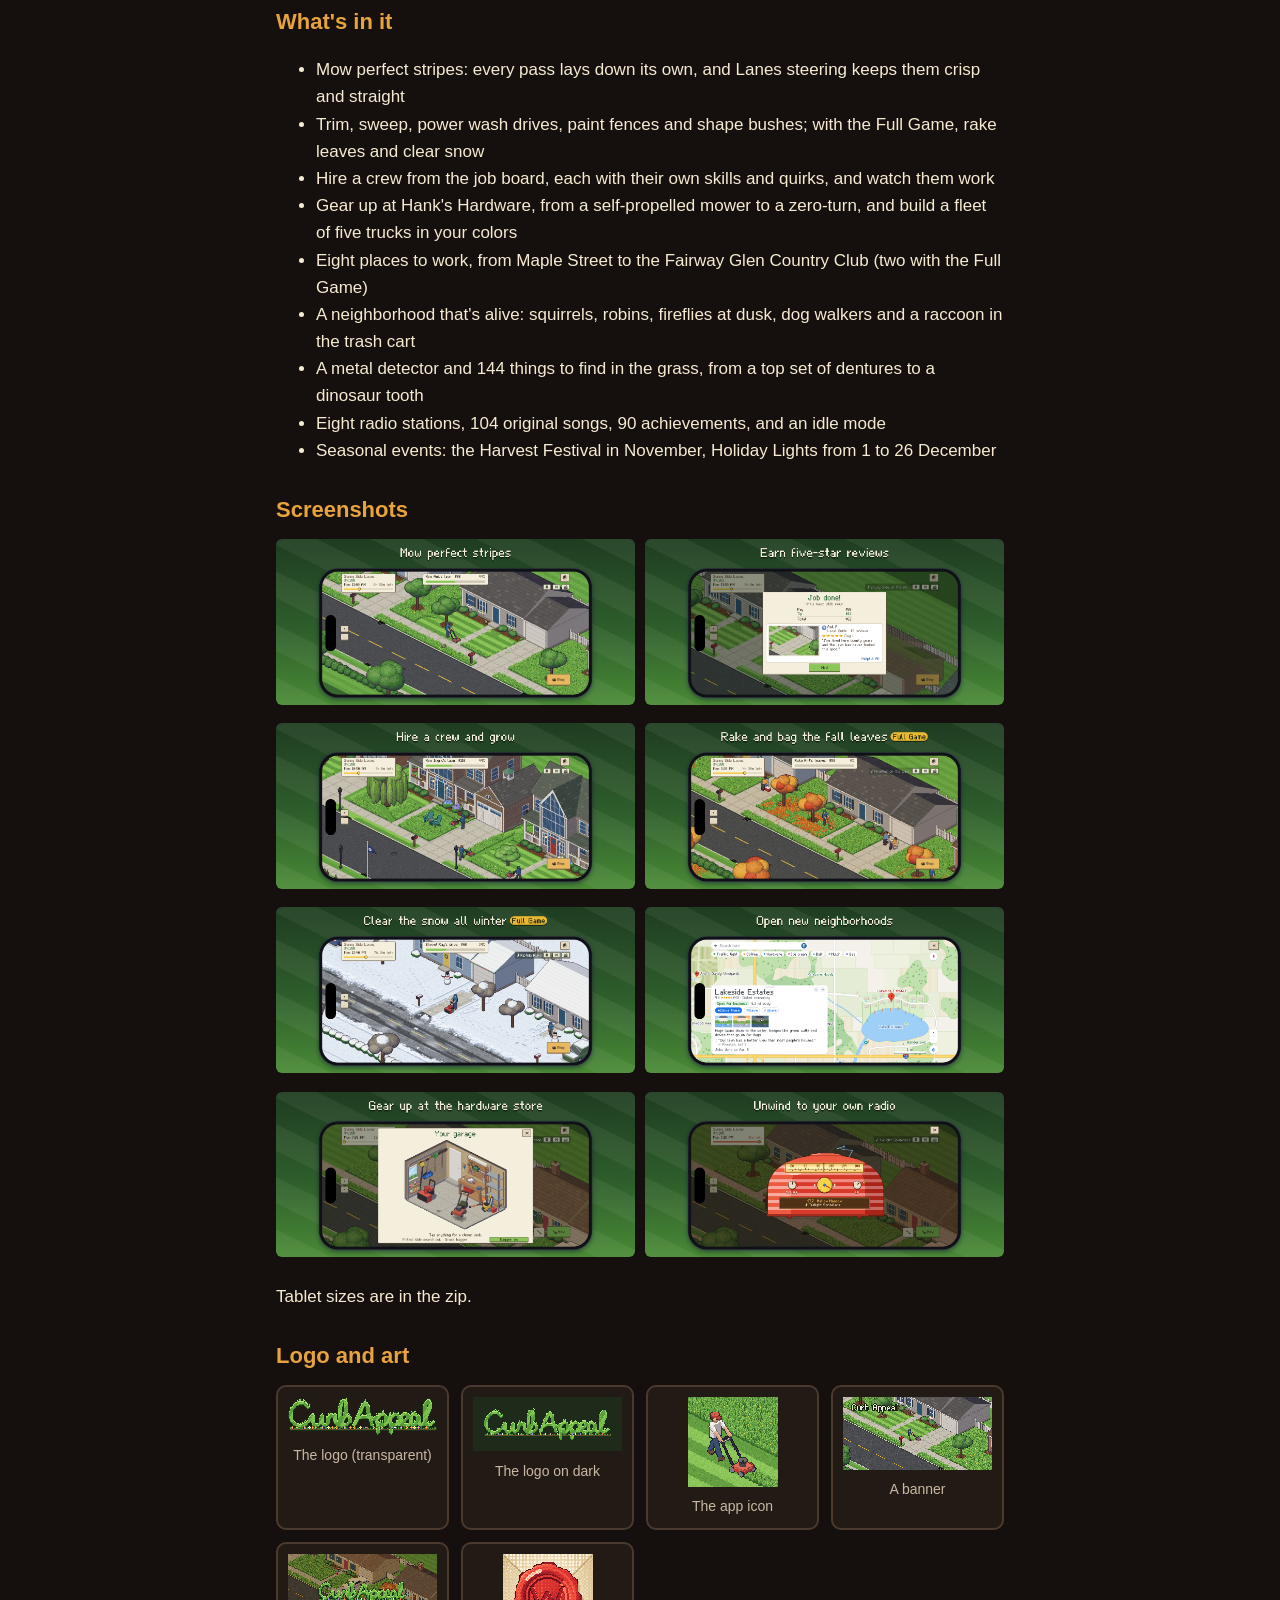
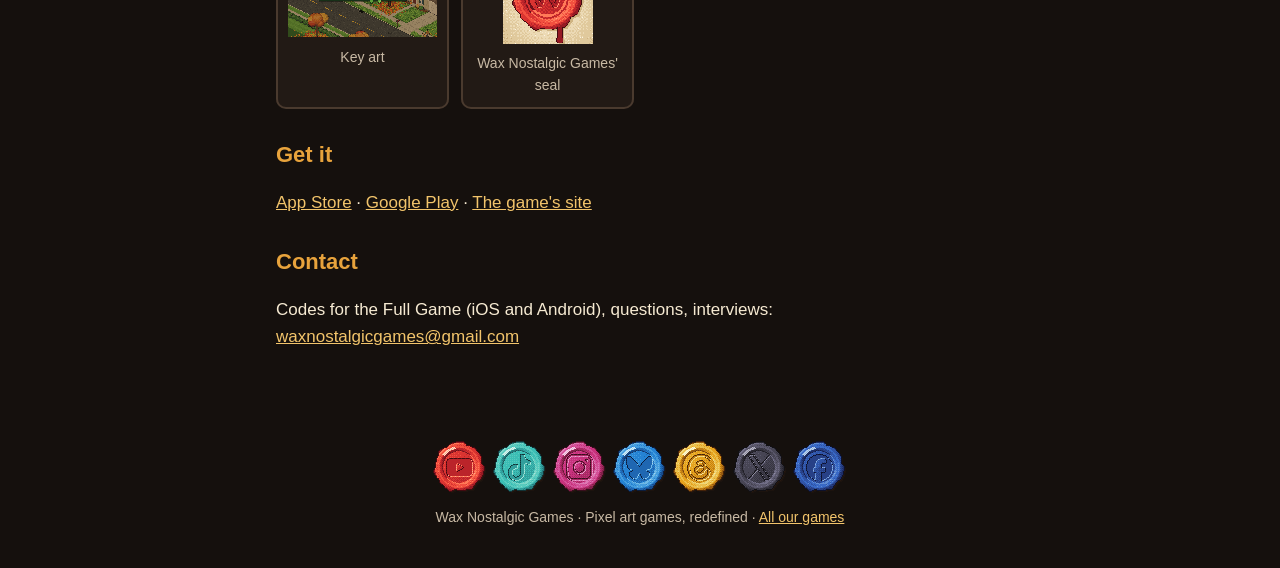
<file: ca/press.html>
<!doctype html>
<html lang="en">
<head>
  <meta charset="utf-8">
  <meta name="viewport" content="width=device-width, initial-scale=1">
  <title>Curb Appeal · Press kit · Wax Nostalgic Games</title>
  <meta name="description" content="Curb Appeal press kit: Mow perfect stripes and grow a cozy lawn care business, one tidy yard at a time.">
  <meta property="og:title" content="Curb Appeal · Press kit">
  <meta property="og:description" content="Mow perfect stripes and grow a cozy lawn care business, one tidy yard at a time.">
  <meta property="og:image" content="https://waxnostalgicgames.com/ca/press/logo-on-dark.png">
  <meta name="theme-color" content="#15100d">
  <link rel="icon" href="../brand/favicon-32.png">
  <link rel="stylesheet" href="../style.css">
  <style>
    .press .lede { font-size: 19px; }
    .facts { display: grid; grid-template-columns: max-content 1fr; gap: 6px 16px; background: var(--panel); border: 2px solid var(--edge); border-radius: 12px; padding: 14px 16px; margin: 0; }
    .facts dt { color: var(--soft); }
    .facts dd { margin: 0; }
    .video { display: block; width: 100%; aspect-ratio: 16 / 9; border: 0; border-radius: 10px; background: #000; }
    .video iframe { width: 100%; height: 100%; border: 0; border-radius: 10px; }
    .shots { display: grid; grid-template-columns: repeat(4, 1fr); gap: 10px; }
    .shots a, .clips a { display: block; }
    .shots img { width: 100%; border-radius: 6px; }
    .shots.wide { grid-template-columns: repeat(2, 1fr); }
    .clips { display: grid; grid-template-columns: repeat(4, 1fr); gap: 10px; }
    .clips video { width: 100%; aspect-ratio: 9 / 16; border-radius: 6px; background: #000; }
    header .logo { display: block; width: min(100%, 560px); height: auto; margin: 0 auto; }
    header .logo.banner { width: min(100%, 512px); border-radius: 10px; box-shadow: 0 6px 0 rgba(0,0,0,.35); }
    .art { display: grid; grid-template-columns: repeat(auto-fill, minmax(150px, 1fr)); gap: 12px; }
    .art figure { margin: 0; background: var(--panel); border: 2px solid var(--edge); border-radius: 10px; padding: 10px; text-align: center; }
    .art img { max-height: 90px; width: auto; }
    .art figcaption { font-size: 14px; color: var(--soft); }
    .get { display: inline-block; background: var(--wax); color: #1d120b; font-weight: 700; padding: 10px 18px; border-radius: 10px; text-decoration: none; box-shadow: 0 4px 0 rgba(0,0,0,.4); }
    @media (max-width: 560px) { .shots, .clips { grid-template-columns: repeat(2, 1fr); } .shots.wide { grid-template-columns: 1fr; } .facts { grid-template-columns: 1fr; } .facts dt { margin-top: 6px; } }
  </style>
</head>
<body>
  <header>
    <h1><img class="pixel logo" src="press/logo.png" alt="Curb Appeal" width="560"></h1>
    <p>Press kit · Mow perfect stripes and grow a cozy lawn care business, one tidy yard at a time.</p>
  </header>
  <main class="press prose">
    <p class="lede">A relaxing isometric lawn care tycoon in pixel art. Start with a hand-me-down push mower and the lawns on your own street: every pass lays down its own stripe, the neighbors call with jobs, and each tidy yard brings pay, a tip and a five-star review. Hire a crew and watch them mow stripes of their own, buy a truck and paint your logo on the doors, and grow across eight places to work, from Maple Street to the country club. Free in spring and summer; the Full Game adds fall's leaves, winter's snow and two more places.</p>
    <p><a class="get" href="press/curb-appeal-press-kit.zip">Download everything (zip)</a></p>
    <h2>Trailer</h2>
    <div class="video"><iframe src="https://www.youtube-nocookie.com/embed/HUx8uEIwT4o" title="Curb Appeal trailer" allow="encrypted-media; picture-in-picture; fullscreen" loading="lazy"></iframe></div>
    <p><a href="press/trailer-1080p.mp4" download>The trailer as a 1080p MP4</a></p>
    <h2>Facts</h2>
    <dl class="facts"><dt>Developer</dt><dd>Wax Nostalgic Games (Brian Kinney), USA</dd><dt>Released</dt><dd>November 2026: the App Store on 10 November, then Google Play. 1.1 (Holiday Lights) on the App Store 11 November</dd><dt>Platforms</dt><dd>iPhone and iPad (iOS 15+), Android phones and tablets. Landscape</dd><dt>Price</dt><dd>Free to play in spring and summer, with six places to work; one Full Game purchase adds fall, winter and two more places. No ads</dd><dt>Plays</dt><dd>Offline. No accounts</dd><dt>Languages</dt><dd>English, French, Italian, German, Portuguese (Brazil), Spanish, Japanese, Korean, Turkish, Simplified and Traditional Chinese, Russian</dd><dt>Rating</dt><dd>12+ on the App Store</dd><dt>Privacy</dt><dd>No data collected</dd><dt>Built with</dt><dd>Phaser 4 and TypeScript; every picture and sound effect made in code</dd></dl>
    <h2>What's in it</h2>
    <ul><li>Mow perfect stripes: every pass lays down its own, and Lanes steering keeps them crisp and straight</li><li>Trim, sweep, power wash drives, paint fences and shape bushes; with the Full Game, rake leaves and clear snow</li><li>Hire a crew from the job board, each with their own skills and quirks, and watch them work</li><li>Gear up at Hank's Hardware, from a self-propelled mower to a zero-turn, and build a fleet of five trucks in your colors</li><li>Eight places to work, from Maple Street to the Fairway Glen Country Club (two with the Full Game)</li><li>A neighborhood that's alive: squirrels, robins, fireflies at dusk, dog walkers and a raccoon in the trash cart</li><li>A metal detector and 144 things to find in the grass, from a top set of dentures to a dinosaur tooth</li><li>Eight radio stations, 104 original songs, 90 achievements, and an idle mode</li><li>Seasonal events: the Harvest Festival in November, Holiday Lights from 1 to 26 December</li></ul>
    <h2>Screenshots</h2>
    <div class="shots wide"><a href="press/phone-01-mow.png"><img src="press/phone-01-mow.png" alt="Curb Appeal screenshot" loading="lazy"></a><a href="press/phone-02-payday.png"><img src="press/phone-02-payday.png" alt="Curb Appeal screenshot" loading="lazy"></a><a href="press/phone-03-team.png"><img src="press/phone-03-team.png" alt="Curb Appeal screenshot" loading="lazy"></a><a href="press/phone-04-fall.png"><img src="press/phone-04-fall.png" alt="Curb Appeal screenshot" loading="lazy"></a><a href="press/phone-05-winter.png"><img src="press/phone-05-winter.png" alt="Curb Appeal screenshot" loading="lazy"></a><a href="press/phone-06-map.png"><img src="press/phone-06-map.png" alt="Curb Appeal screenshot" loading="lazy"></a><a href="press/phone-07-garage.png"><img src="press/phone-07-garage.png" alt="Curb Appeal screenshot" loading="lazy"></a><a href="press/phone-08-radio.png"><img src="press/phone-08-radio.png" alt="Curb Appeal screenshot" loading="lazy"></a></div>
    <p>Tablet sizes are in the zip.</p>
    
    <h2>Logo and art</h2>
    <div class="art"><figure><a href="press/logo.png"><img class="pixel" src="press/logo.png" alt="The logo (transparent)" loading="lazy"></a><figcaption>The logo (transparent)</figcaption></figure><figure><a href="press/logo-on-dark.png"><img class="pixel" src="press/logo-on-dark.png" alt="The logo on dark" loading="lazy"></a><figcaption>The logo on dark</figcaption></figure><figure><a href="press/icon-512.png"><img class="pixel" src="press/icon-512.png" alt="The app icon" loading="lazy"></a><figcaption>The app icon</figcaption></figure><figure><a href="press/banner-1024x500.png"><img class="pixel" src="press/banner-1024x500.png" alt="A banner" loading="lazy"></a><figcaption>A banner</figcaption></figure><figure><a href="press/key-art-1920x1080.png"><img class="pixel" src="press/key-art-1920x1080.png" alt="Key art" loading="lazy"></a><figcaption>Key art</figcaption></figure><figure><a href="press/studio-seal.png"><img class="pixel" src="press/studio-seal.png" alt="Wax Nostalgic Games' seal" loading="lazy"></a><figcaption>Wax Nostalgic Games' seal</figcaption></figure></div>
    <h2>Get it</h2>
    <p><a href="https://apps.apple.com/app/id6825867955?pt=528711&amp;ct=press&amp;mt=8">App Store</a> · <a href="https://play.google.com/store/apps/details?id=com.webdevbrian.curbappeal&amp;referrer=utm_source%3Dpress%26utm_medium%3Dpress%26utm_campaign%3Dpress">Google Play</a> · <a href="https://curbappeal.waxnostalgicgames.com/">The game's site</a></p>
    <h2>Contact</h2>
    <p>Codes for the Full Game (iOS and Android), questions, interviews: <a href="mailto:waxnostalgicgames@gmail.com">waxnostalgicgames@gmail.com</a></p>
  </main>
  <footer><nav class="seal-row" aria-label="Wax Nostalgic Games elsewhere"><a href="https://www.youtube.com/@waxnostalgicgames" rel="me noopener" target="_blank" title="YouTube"><img class="pixel" src="../brand/social/youtube.png" alt="YouTube" width="56" height="56"></a><a href="https://www.tiktok.com/@waxnostalgicgames" rel="me noopener" target="_blank" title="TikTok"><img class="pixel" src="../brand/social/tiktok.png" alt="TikTok" width="56" height="56"></a><a href="https://www.instagram.com/waxnostalgicgames/" rel="me noopener" target="_blank" title="Instagram"><img class="pixel" src="../brand/social/instagram.png" alt="Instagram" width="56" height="56"></a><a href="https://bsky.app/profile/waxnostalgicgames.bsky.social" rel="me noopener" target="_blank" title="Bluesky"><img class="pixel" src="../brand/social/bluesky.png" alt="Bluesky" width="56" height="56"></a><a href="https://www.threads.com/@waxnostalgicgames" rel="me noopener" target="_blank" title="Threads"><img class="pixel" src="../brand/social/threads.png" alt="Threads" width="56" height="56"></a><a href="https://x.com/WaxNostalgicGms" rel="me noopener" target="_blank" title="X"><img class="pixel" src="../brand/social/x.png" alt="X" width="56" height="56"></a><a href="https://www.facebook.com/1360935693780036" rel="me noopener" target="_blank" title="Facebook"><img class="pixel" src="../brand/social/facebook.png" alt="Facebook" width="56" height="56"></a></nav>Wax Nostalgic Games · Pixel art games, redefined · <a href="../">All our games</a></footer>
</body>
</html>
</file>
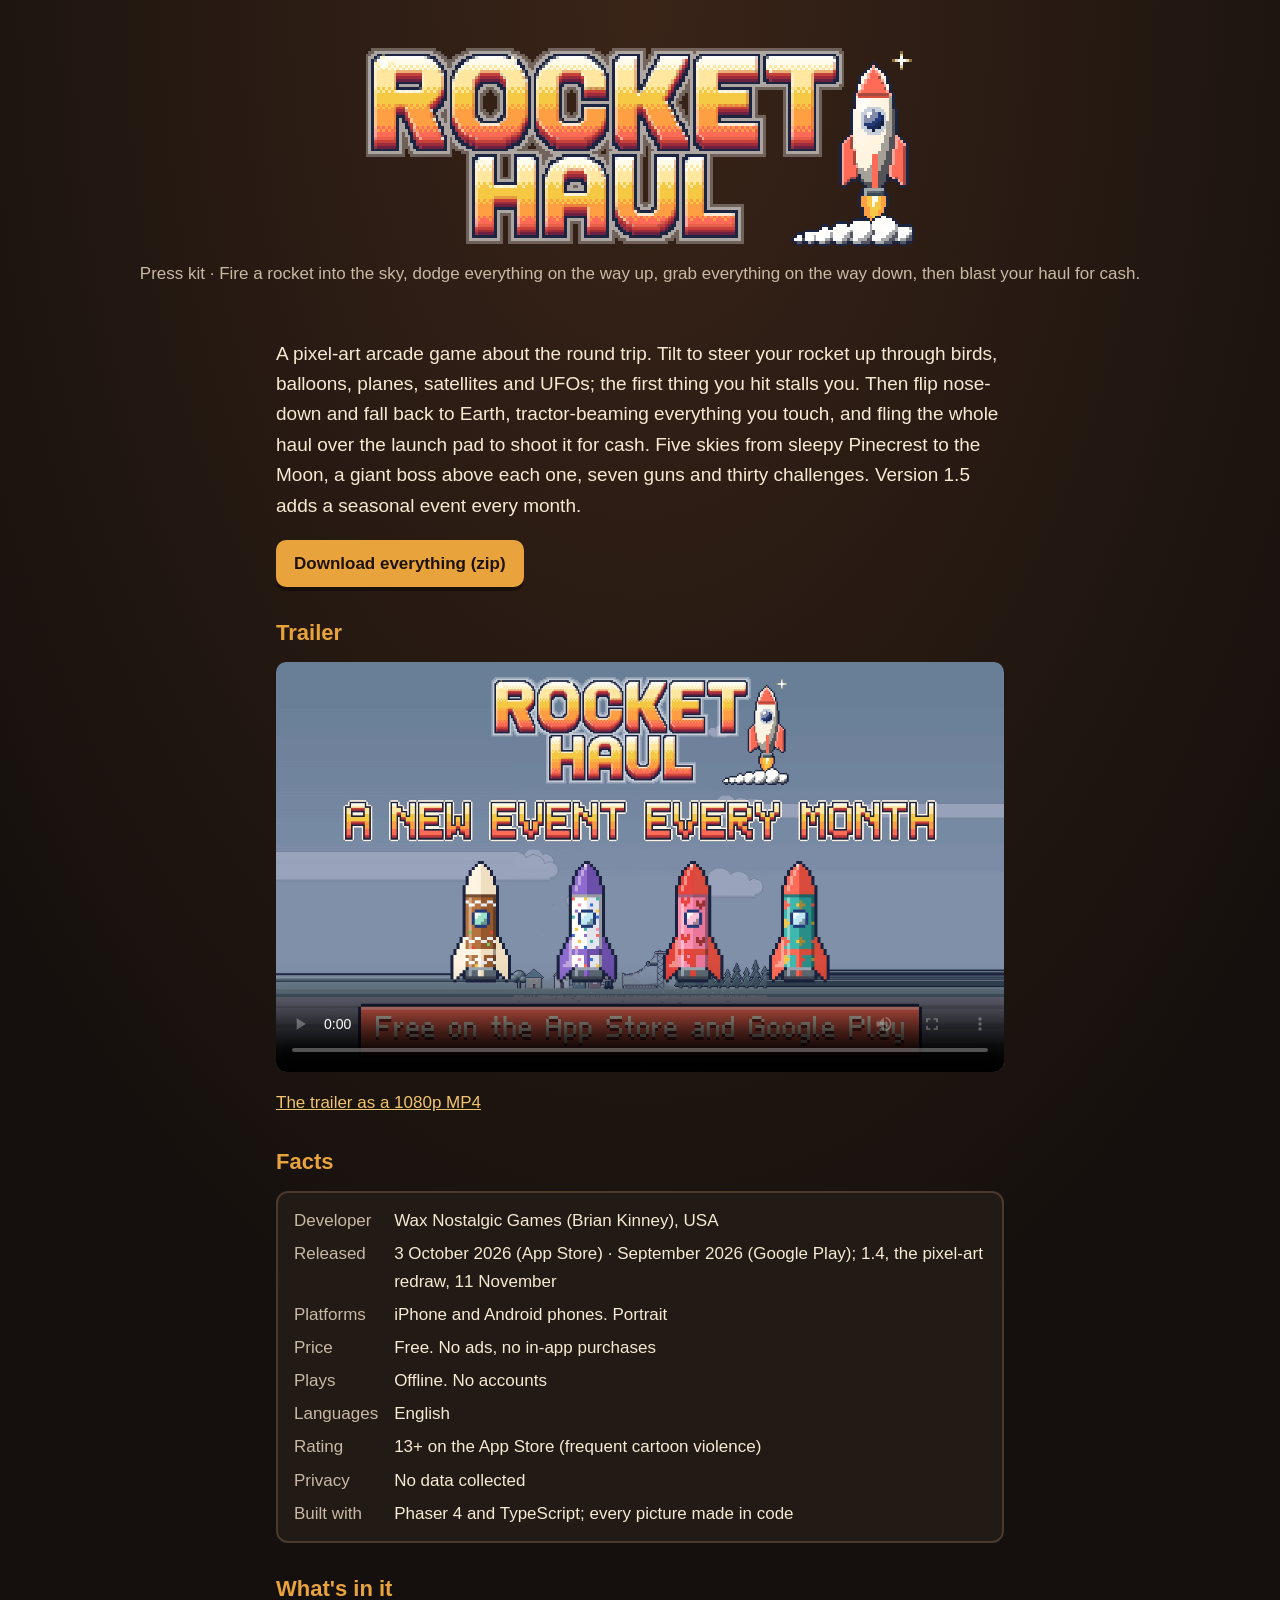
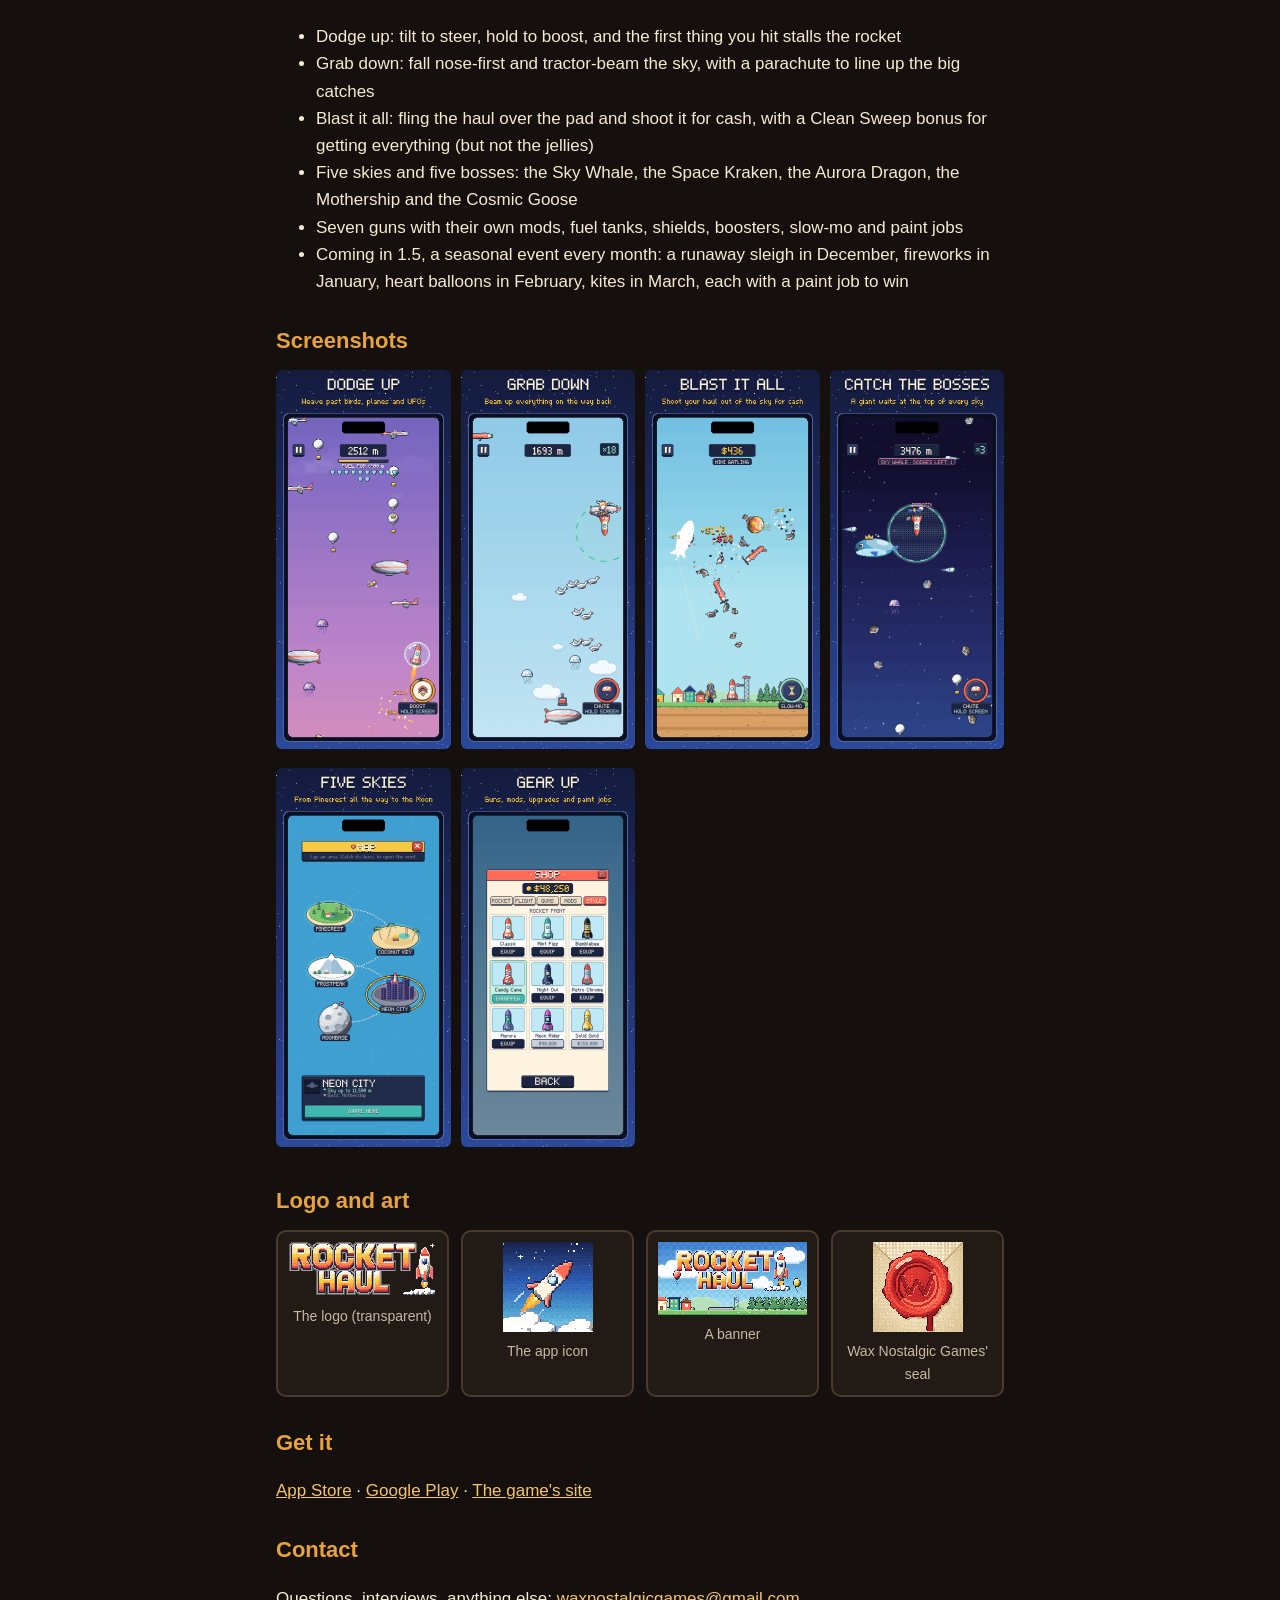
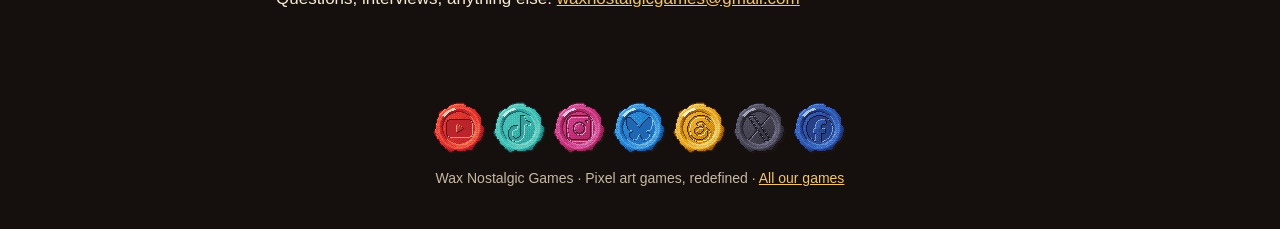
<file: rh/press.html>
<!doctype html>
<html lang="en">
<head>
  <meta charset="utf-8">
  <meta name="viewport" content="width=device-width, initial-scale=1">
  <title>Rocket Haul · Press kit · Wax Nostalgic Games</title>
  <meta name="description" content="Rocket Haul press kit: Fire a rocket into the sky, dodge everything on the way up, grab everything on the way down, then blast your haul for cash.">
  <meta property="og:title" content="Rocket Haul · Press kit">
  <meta property="og:description" content="Fire a rocket into the sky, dodge everything on the way up, grab everything on the way down, then blast your haul for cash.">
  <meta property="og:image" content="https://waxnostalgicgames.com/rh/press/logo-on-dark.png">
  <meta name="theme-color" content="#15100d">
  <link rel="icon" href="../brand/favicon-32.png">
  <link rel="stylesheet" href="../style.css">
  <style>
    .press .lede { font-size: 19px; }
    .facts { display: grid; grid-template-columns: max-content 1fr; gap: 6px 16px; background: var(--panel); border: 2px solid var(--edge); border-radius: 12px; padding: 14px 16px; margin: 0; }
    .facts dt { color: var(--soft); }
    .facts dd { margin: 0; }
    .video { display: block; width: 100%; aspect-ratio: 16 / 9; border: 0; border-radius: 10px; background: #000; }
    .video iframe { width: 100%; height: 100%; border: 0; border-radius: 10px; }
    .shots { display: grid; grid-template-columns: repeat(4, 1fr); gap: 10px; }
    .shots a, .clips a { display: block; }
    .shots img { width: 100%; border-radius: 6px; }
    .shots.wide { grid-template-columns: repeat(2, 1fr); }
    .clips { display: grid; grid-template-columns: repeat(4, 1fr); gap: 10px; }
    .clips video { width: 100%; aspect-ratio: 9 / 16; border-radius: 6px; background: #000; }
    header .logo { display: block; width: min(100%, 560px); height: auto; margin: 0 auto; }
    header .logo.banner { width: min(100%, 512px); border-radius: 10px; box-shadow: 0 6px 0 rgba(0,0,0,.35); }
    .art { display: grid; grid-template-columns: repeat(auto-fill, minmax(150px, 1fr)); gap: 12px; }
    .art figure { margin: 0; background: var(--panel); border: 2px solid var(--edge); border-radius: 10px; padding: 10px; text-align: center; }
    .art img { max-height: 90px; width: auto; }
    .art figcaption { font-size: 14px; color: var(--soft); }
    .get { display: inline-block; background: var(--wax); color: #1d120b; font-weight: 700; padding: 10px 18px; border-radius: 10px; text-decoration: none; box-shadow: 0 4px 0 rgba(0,0,0,.4); }
    @media (max-width: 560px) { .shots, .clips { grid-template-columns: repeat(2, 1fr); } .shots.wide { grid-template-columns: 1fr; } .facts { grid-template-columns: 1fr; } .facts dt { margin-top: 6px; } }
  </style>
</head>
<body>
  <header>
    <h1><img class="pixel logo" src="press/logo.png" alt="Rocket Haul" width="560"></h1>
    <p>Press kit · Fire a rocket into the sky, dodge everything on the way up, grab everything on the way down, then blast your haul for cash.</p>
  </header>
  <main class="press prose">
    <p class="lede">A pixel-art arcade game about the round trip. Tilt to steer your rocket up through birds, balloons, planes, satellites and UFOs; the first thing you hit stalls you. Then flip nose-down and fall back to Earth, tractor-beaming everything you touch, and fling the whole haul over the launch pad to shoot it for cash. Five skies from sleepy Pinecrest to the Moon, a giant boss above each one, seven guns and thirty challenges. Version 1.5 adds a seasonal event every month.</p>
    <p><a class="get" href="press/rocket-haul-press-kit.zip">Download everything (zip)</a></p>
    <h2>Trailer</h2>
    <video class="video" src="press/trailer-1080p.mp4" poster="press/trailer-poster.png" controls preload="metadata" playsinline></video>
    <p><a href="press/trailer-1080p.mp4" download>The trailer as a 1080p MP4</a></p>
    <h2>Facts</h2>
    <dl class="facts"><dt>Developer</dt><dd>Wax Nostalgic Games (Brian Kinney), USA</dd><dt>Released</dt><dd>3 October 2026 (App Store) · September 2026 (Google Play); 1.4, the pixel-art redraw, 11 November</dd><dt>Platforms</dt><dd>iPhone and Android phones. Portrait</dd><dt>Price</dt><dd>Free. No ads, no in-app purchases</dd><dt>Plays</dt><dd>Offline. No accounts</dd><dt>Languages</dt><dd>English</dd><dt>Rating</dt><dd>13+ on the App Store (frequent cartoon violence)</dd><dt>Privacy</dt><dd>No data collected</dd><dt>Built with</dt><dd>Phaser 4 and TypeScript; every picture made in code</dd></dl>
    <h2>What's in it</h2>
    <ul><li>Dodge up: tilt to steer, hold to boost, and the first thing you hit stalls the rocket</li><li>Grab down: fall nose-first and tractor-beam the sky, with a parachute to line up the big catches</li><li>Blast it all: fling the haul over the pad and shoot it for cash, with a Clean Sweep bonus for getting everything (but not the jellies)</li><li>Five skies and five bosses: the Sky Whale, the Space Kraken, the Aurora Dragon, the Mothership and the Cosmic Goose</li><li>Seven guns with their own mods, fuel tanks, shields, boosters, slow-mo and paint jobs</li><li>Coming in 1.5, a seasonal event every month: a runaway sleigh in December, fireworks in January, heart balloons in February, kites in March, each with a paint job to win</li></ul>
    <h2>Screenshots</h2>
    <div class="shots"><a href="press/phone-01-dodge.png"><img src="press/phone-01-dodge.png" alt="Rocket Haul screenshot" loading="lazy"></a><a href="press/phone-02-grab.png"><img src="press/phone-02-grab.png" alt="Rocket Haul screenshot" loading="lazy"></a><a href="press/phone-03-blast.png"><img src="press/phone-03-blast.png" alt="Rocket Haul screenshot" loading="lazy"></a><a href="press/phone-04-bosses.png"><img src="press/phone-04-bosses.png" alt="Rocket Haul screenshot" loading="lazy"></a><a href="press/phone-05-skies.png"><img src="press/phone-05-skies.png" alt="Rocket Haul screenshot" loading="lazy"></a><a href="press/phone-06-gear.png"><img src="press/phone-06-gear.png" alt="Rocket Haul screenshot" loading="lazy"></a></div>
    
    
    <h2>Logo and art</h2>
    <div class="art"><figure><a href="press/logo.png"><img class="pixel" src="press/logo.png" alt="The logo (transparent)" loading="lazy"></a><figcaption>The logo (transparent)</figcaption></figure><figure><a href="press/icon-512.png"><img class="pixel" src="press/icon-512.png" alt="The app icon" loading="lazy"></a><figcaption>The app icon</figcaption></figure><figure><a href="press/banner-1024x500.png"><img class="pixel" src="press/banner-1024x500.png" alt="A banner" loading="lazy"></a><figcaption>A banner</figcaption></figure><figure><a href="press/studio-seal.png"><img class="pixel" src="press/studio-seal.png" alt="Wax Nostalgic Games' seal" loading="lazy"></a><figcaption>Wax Nostalgic Games' seal</figcaption></figure></div>
    <h2>Get it</h2>
    <p><a href="https://apps.apple.com/app/id6816529096?pt=528711&amp;ct=press&amp;mt=8">App Store</a> · <a href="https://play.google.com/store/apps/details?id=com.webdevbrian.skyhaul&amp;referrer=utm_source%3Dpress%26utm_medium%3Dpress%26utm_campaign%3Dpress">Google Play</a> · <a href="https://rockethaul.waxnostalgicgames.com/">The game's site</a></p>
    <h2>Contact</h2>
    <p>Questions, interviews, anything else: <a href="mailto:waxnostalgicgames@gmail.com">waxnostalgicgames@gmail.com</a></p>
  </main>
  <footer><nav class="seal-row" aria-label="Wax Nostalgic Games elsewhere"><a href="https://www.youtube.com/@waxnostalgicgames" rel="me noopener" target="_blank" title="YouTube"><img class="pixel" src="../brand/social/youtube.png" alt="YouTube" width="56" height="56"></a><a href="https://www.tiktok.com/@waxnostalgicgames" rel="me noopener" target="_blank" title="TikTok"><img class="pixel" src="../brand/social/tiktok.png" alt="TikTok" width="56" height="56"></a><a href="https://www.instagram.com/waxnostalgicgames/" rel="me noopener" target="_blank" title="Instagram"><img class="pixel" src="../brand/social/instagram.png" alt="Instagram" width="56" height="56"></a><a href="https://bsky.app/profile/waxnostalgicgames.bsky.social" rel="me noopener" target="_blank" title="Bluesky"><img class="pixel" src="../brand/social/bluesky.png" alt="Bluesky" width="56" height="56"></a><a href="https://www.threads.com/@waxnostalgicgames" rel="me noopener" target="_blank" title="Threads"><img class="pixel" src="../brand/social/threads.png" alt="Threads" width="56" height="56"></a><a href="https://x.com/WaxNostalgicGms" rel="me noopener" target="_blank" title="X"><img class="pixel" src="../brand/social/x.png" alt="X" width="56" height="56"></a><a href="https://www.facebook.com/1360935693780036" rel="me noopener" target="_blank" title="Facebook"><img class="pixel" src="../brand/social/facebook.png" alt="Facebook" width="56" height="56"></a></nav>Wax Nostalgic Games · Pixel art games, redefined · <a href="../">All our games</a></footer>
</body>
</html>
</file>
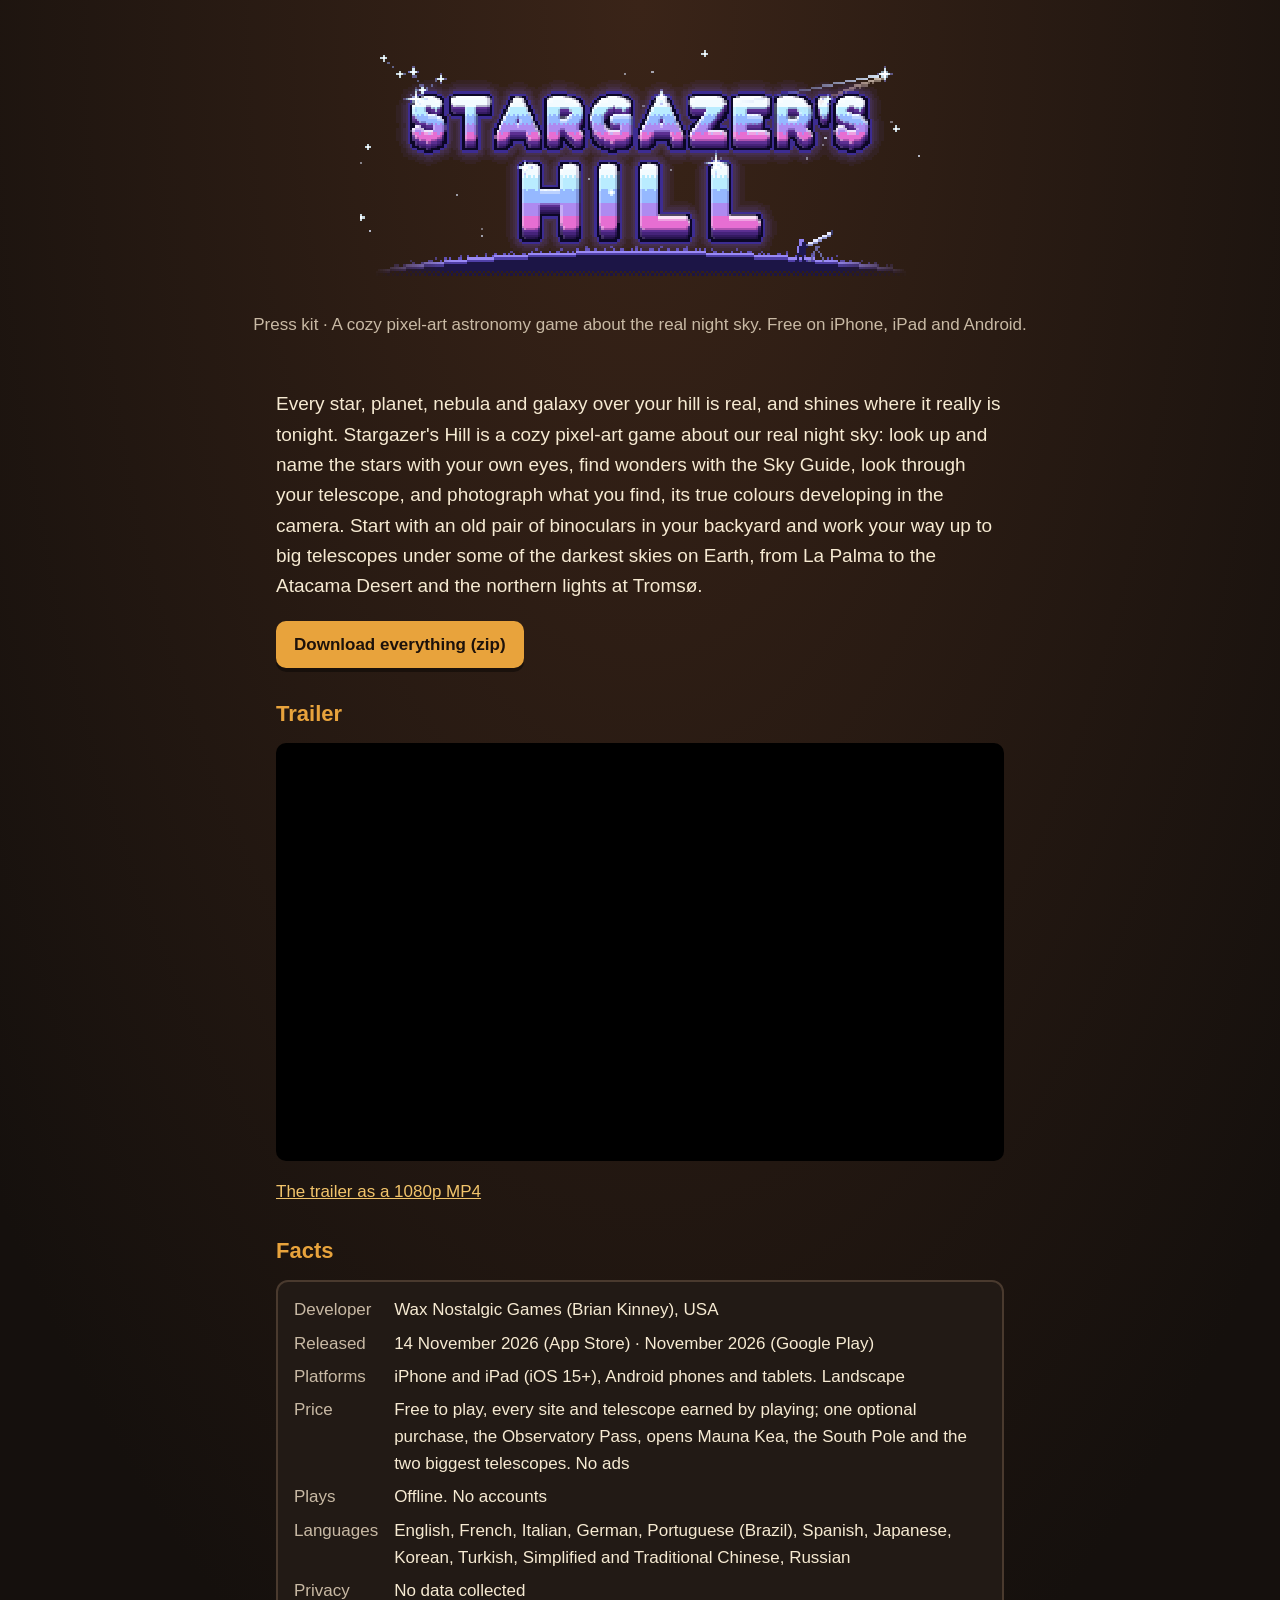
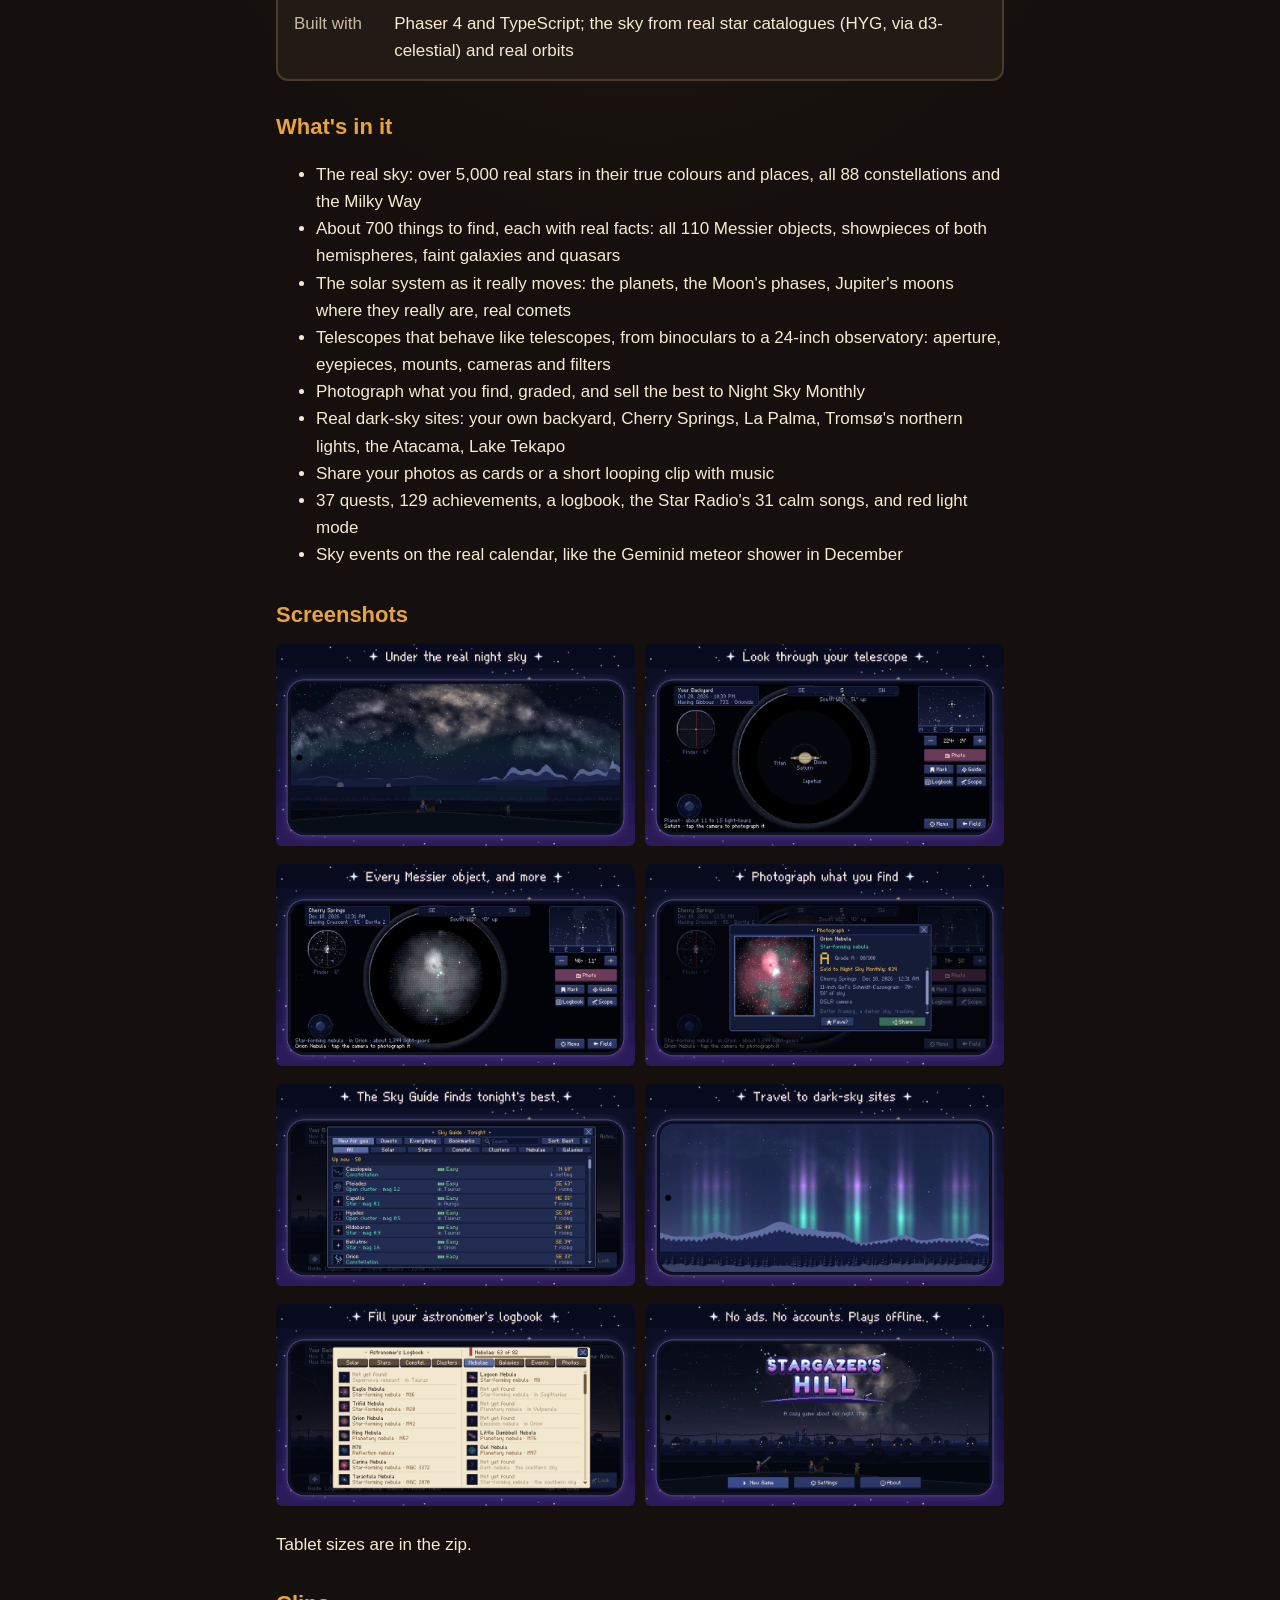
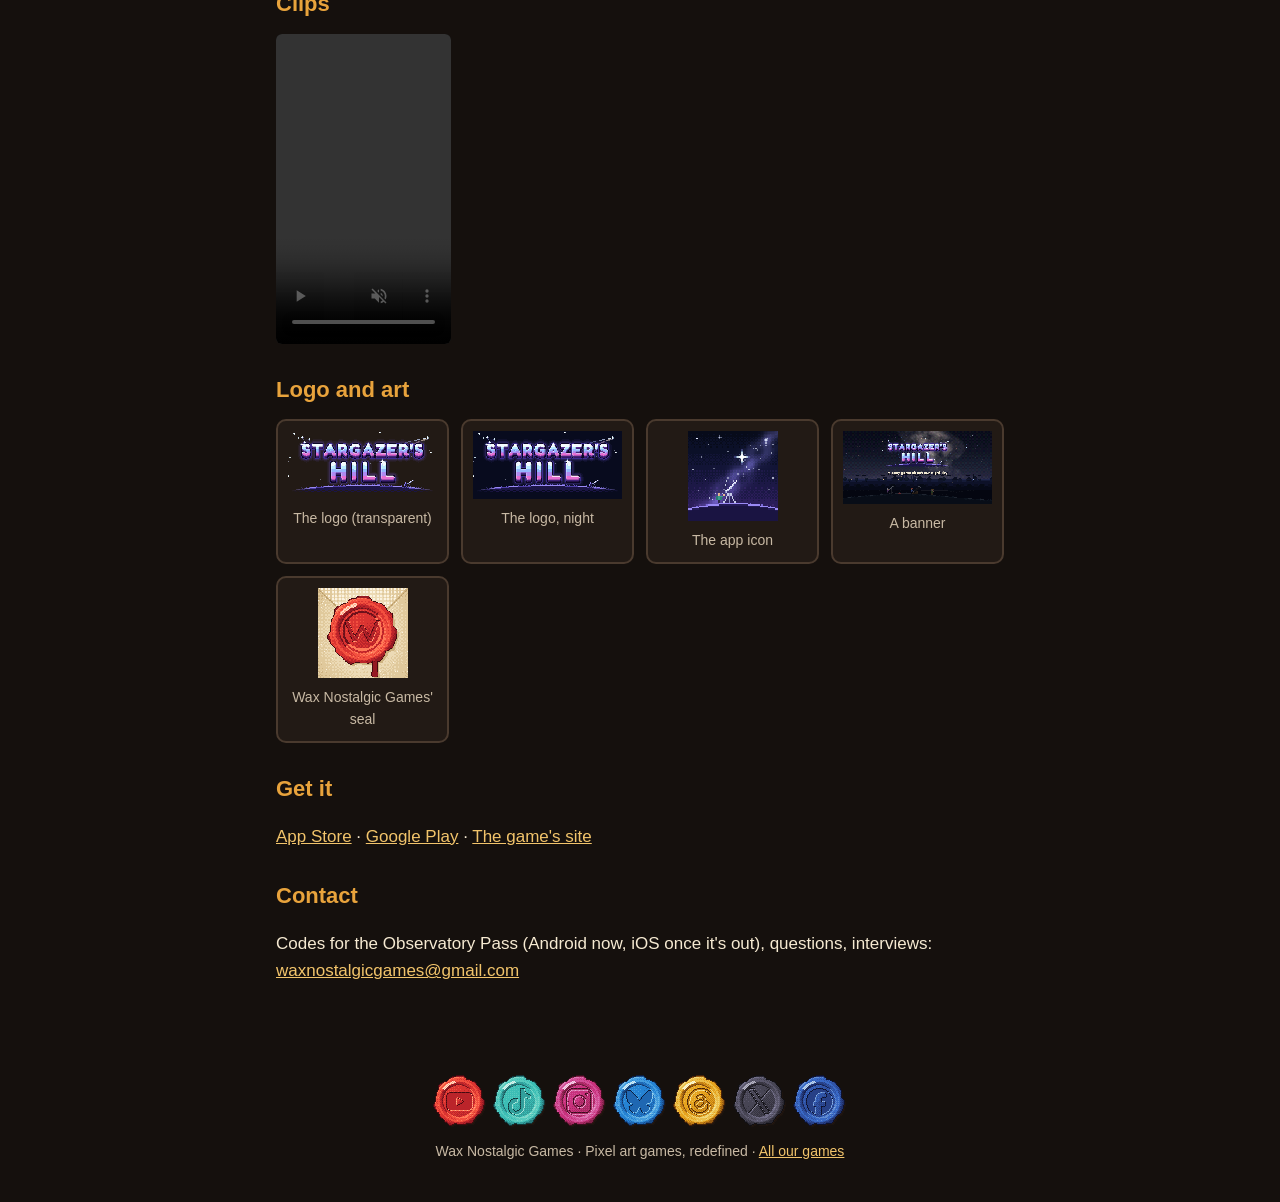
<file: sh/press.html>
<!doctype html>
<html lang="en">
<head>
  <meta charset="utf-8">
  <meta name="viewport" content="width=device-width, initial-scale=1">
  <title>Stargazer's Hill · Press kit · Wax Nostalgic Games</title>
  <meta name="description" content="Stargazer's Hill press kit: A cozy pixel-art astronomy game about the real night sky. Free on iPhone, iPad and Android.">
  <meta property="og:title" content="Stargazer's Hill · Press kit">
  <meta property="og:description" content="A cozy pixel-art astronomy game about the real night sky. Free on iPhone, iPad and Android.">
  <meta property="og:image" content="https://waxnostalgicgames.com/sh/press/logo-on-dark.png">
  <meta name="theme-color" content="#15100d">
  <link rel="icon" href="../brand/favicon-32.png">
  <link rel="stylesheet" href="../style.css">
  <style>
    .press .lede { font-size: 19px; }
    .facts { display: grid; grid-template-columns: max-content 1fr; gap: 6px 16px; background: var(--panel); border: 2px solid var(--edge); border-radius: 12px; padding: 14px 16px; margin: 0; }
    .facts dt { color: var(--soft); }
    .facts dd { margin: 0; }
    .video { display: block; width: 100%; aspect-ratio: 16 / 9; border: 0; border-radius: 10px; background: #000; }
    .video iframe { width: 100%; height: 100%; border: 0; border-radius: 10px; }
    .shots { display: grid; grid-template-columns: repeat(4, 1fr); gap: 10px; }
    .shots a, .clips a { display: block; }
    .shots img { width: 100%; border-radius: 6px; }
    .shots.wide { grid-template-columns: repeat(2, 1fr); }
    .clips { display: grid; grid-template-columns: repeat(4, 1fr); gap: 10px; }
    .clips video { width: 100%; aspect-ratio: 9 / 16; border-radius: 6px; background: #000; }
    header .logo { display: block; width: min(100%, 560px); height: auto; margin: 0 auto; }
    header .logo.banner { width: min(100%, 512px); border-radius: 10px; box-shadow: 0 6px 0 rgba(0,0,0,.35); }
    .art { display: grid; grid-template-columns: repeat(auto-fill, minmax(150px, 1fr)); gap: 12px; }
    .art figure { margin: 0; background: var(--panel); border: 2px solid var(--edge); border-radius: 10px; padding: 10px; text-align: center; }
    .art img { max-height: 90px; width: auto; }
    .art figcaption { font-size: 14px; color: var(--soft); }
    .get { display: inline-block; background: var(--wax); color: #1d120b; font-weight: 700; padding: 10px 18px; border-radius: 10px; text-decoration: none; box-shadow: 0 4px 0 rgba(0,0,0,.4); }
    @media (max-width: 560px) { .shots, .clips { grid-template-columns: repeat(2, 1fr); } .shots.wide { grid-template-columns: 1fr; } .facts { grid-template-columns: 1fr; } .facts dt { margin-top: 6px; } }
  </style>
</head>
<body>
  <header>
    <h1><img class="pixel logo" src="press/logo.png" alt="Stargazer's Hill" width="560"></h1>
    <p>Press kit · A cozy pixel-art astronomy game about the real night sky. Free on iPhone, iPad and Android.</p>
  </header>
  <main class="press prose">
    <p class="lede">Every star, planet, nebula and galaxy over your hill is real, and shines where it really is tonight. Stargazer's Hill is a cozy pixel-art game about our real night sky: look up and name the stars with your own eyes, find wonders with the Sky Guide, look through your telescope, and photograph what you find, its true colours developing in the camera. Start with an old pair of binoculars in your backyard and work your way up to big telescopes under some of the darkest skies on Earth, from La Palma to the Atacama Desert and the northern lights at Tromsø.</p>
    <p><a class="get" href="press/stargazers-hill-press-kit.zip">Download everything (zip)</a></p>
    <h2>Trailer</h2>
    <div class="video"><iframe src="https://www.youtube-nocookie.com/embed/1hBRJNmjRj0" title="Stargazer's Hill trailer" allow="encrypted-media; picture-in-picture; fullscreen" loading="lazy"></iframe></div>
    <p><a href="press/trailer-1080p.mp4" download>The trailer as a 1080p MP4</a></p>
    <h2>Facts</h2>
    <dl class="facts"><dt>Developer</dt><dd>Wax Nostalgic Games (Brian Kinney), USA</dd><dt>Released</dt><dd>14 November 2026 (App Store) · November 2026 (Google Play)</dd><dt>Platforms</dt><dd>iPhone and iPad (iOS 15+), Android phones and tablets. Landscape</dd><dt>Price</dt><dd>Free to play, every site and telescope earned by playing; one optional purchase, the Observatory Pass, opens Mauna Kea, the South Pole and the two biggest telescopes. No ads</dd><dt>Plays</dt><dd>Offline. No accounts</dd><dt>Languages</dt><dd>English, French, Italian, German, Portuguese (Brazil), Spanish, Japanese, Korean, Turkish, Simplified and Traditional Chinese, Russian</dd><dt>Privacy</dt><dd>No data collected</dd><dt>Built with</dt><dd>Phaser 4 and TypeScript; the sky from real star catalogues (HYG, via d3-celestial) and real orbits</dd></dl>
    <h2>What's in it</h2>
    <ul><li>The real sky: over 5,000 real stars in their true colours and places, all 88 constellations and the Milky Way</li><li>About 700 things to find, each with real facts: all 110 Messier objects, showpieces of both hemispheres, faint galaxies and quasars</li><li>The solar system as it really moves: the planets, the Moon's phases, Jupiter's moons where they really are, real comets</li><li>Telescopes that behave like telescopes, from binoculars to a 24-inch observatory: aperture, eyepieces, mounts, cameras and filters</li><li>Photograph what you find, graded, and sell the best to Night Sky Monthly</li><li>Real dark-sky sites: your own backyard, Cherry Springs, La Palma, Tromsø's northern lights, the Atacama, Lake Tekapo</li><li>Share your photos as cards or a short looping clip with music</li><li>37 quests, 129 achievements, a logbook, the Star Radio's 31 calm songs, and red light mode</li><li>Sky events on the real calendar, like the Geminid meteor shower in December</li></ul>
    <h2>Screenshots</h2>
    <div class="shots wide"><a href="press/phone-01-milkyway.png"><img src="press/phone-01-milkyway.png" alt="Stargazer's Hill screenshot" loading="lazy"></a><a href="press/phone-02-saturn.png"><img src="press/phone-02-saturn.png" alt="Stargazer's Hill screenshot" loading="lazy"></a><a href="press/phone-03-orion.png"><img src="press/phone-03-orion.png" alt="Stargazer's Hill screenshot" loading="lazy"></a><a href="press/phone-04-photo.png"><img src="press/phone-04-photo.png" alt="Stargazer's Hill screenshot" loading="lazy"></a><a href="press/phone-05-guide.png"><img src="press/phone-05-guide.png" alt="Stargazer's Hill screenshot" loading="lazy"></a><a href="press/phone-06-aurora.png"><img src="press/phone-06-aurora.png" alt="Stargazer's Hill screenshot" loading="lazy"></a><a href="press/phone-07-logbook.png"><img src="press/phone-07-logbook.png" alt="Stargazer's Hill screenshot" loading="lazy"></a><a href="press/phone-08-title.png"><img src="press/phone-08-title.png" alt="Stargazer's Hill screenshot" loading="lazy"></a></div>
    <p>Tablet sizes are in the zip.</p>
    <h2>Clips</h2>
    <div class="clips"><video src="../clips/stargazers-hill/share-clip.mp4#t=1.5" controls preload="metadata" playsinline muted></video></div>
    <h2>Logo and art</h2>
    <div class="art"><figure><a href="press/logo.png"><img class="pixel" src="press/logo.png" alt="The logo (transparent)" loading="lazy"></a><figcaption>The logo (transparent)</figcaption></figure><figure><a href="press/logo-on-dark.png"><img class="pixel" src="press/logo-on-dark.png" alt="The logo, night" loading="lazy"></a><figcaption>The logo, night</figcaption></figure><figure><a href="press/icon-512.png"><img class="pixel" src="press/icon-512.png" alt="The app icon" loading="lazy"></a><figcaption>The app icon</figcaption></figure><figure><a href="press/banner-1024x500.png"><img class="pixel" src="press/banner-1024x500.png" alt="A banner" loading="lazy"></a><figcaption>A banner</figcaption></figure><figure><a href="press/studio-seal.png"><img class="pixel" src="press/studio-seal.png" alt="Wax Nostalgic Games' seal" loading="lazy"></a><figcaption>Wax Nostalgic Games' seal</figcaption></figure></div>
    <h2>Get it</h2>
    <p><a href="https://apps.apple.com/app/id6827958778?pt=528711&amp;ct=press&amp;mt=8">App Store</a> · <a href="https://play.google.com/store/apps/details?id=com.webdevbrian.stargazershill&amp;referrer=utm_source%3Dpress%26utm_medium%3Dpress%26utm_campaign%3Dpress">Google Play</a> · <a href="https://stargazershill.waxnostalgicgames.com/">The game's site</a></p>
    <h2>Contact</h2>
    <p>Codes for the Observatory Pass (Android now, iOS once it's out), questions, interviews: <a href="mailto:waxnostalgicgames@gmail.com">waxnostalgicgames@gmail.com</a></p>
  </main>
  <footer><nav class="seal-row" aria-label="Wax Nostalgic Games elsewhere"><a href="https://www.youtube.com/@waxnostalgicgames" rel="me noopener" target="_blank" title="YouTube"><img class="pixel" src="../brand/social/youtube.png" alt="YouTube" width="56" height="56"></a><a href="https://www.tiktok.com/@waxnostalgicgames" rel="me noopener" target="_blank" title="TikTok"><img class="pixel" src="../brand/social/tiktok.png" alt="TikTok" width="56" height="56"></a><a href="https://www.instagram.com/waxnostalgicgames/" rel="me noopener" target="_blank" title="Instagram"><img class="pixel" src="../brand/social/instagram.png" alt="Instagram" width="56" height="56"></a><a href="https://bsky.app/profile/waxnostalgicgames.bsky.social" rel="me noopener" target="_blank" title="Bluesky"><img class="pixel" src="../brand/social/bluesky.png" alt="Bluesky" width="56" height="56"></a><a href="https://www.threads.com/@waxnostalgicgames" rel="me noopener" target="_blank" title="Threads"><img class="pixel" src="../brand/social/threads.png" alt="Threads" width="56" height="56"></a><a href="https://x.com/WaxNostalgicGms" rel="me noopener" target="_blank" title="X"><img class="pixel" src="../brand/social/x.png" alt="X" width="56" height="56"></a><a href="https://www.facebook.com/1360935693780036" rel="me noopener" target="_blank" title="Facebook"><img class="pixel" src="../brand/social/facebook.png" alt="Facebook" width="56" height="56"></a></nav>Wax Nostalgic Games · Pixel art games, redefined · <a href="../">All our games</a></footer>
</body>
</html>
</file>
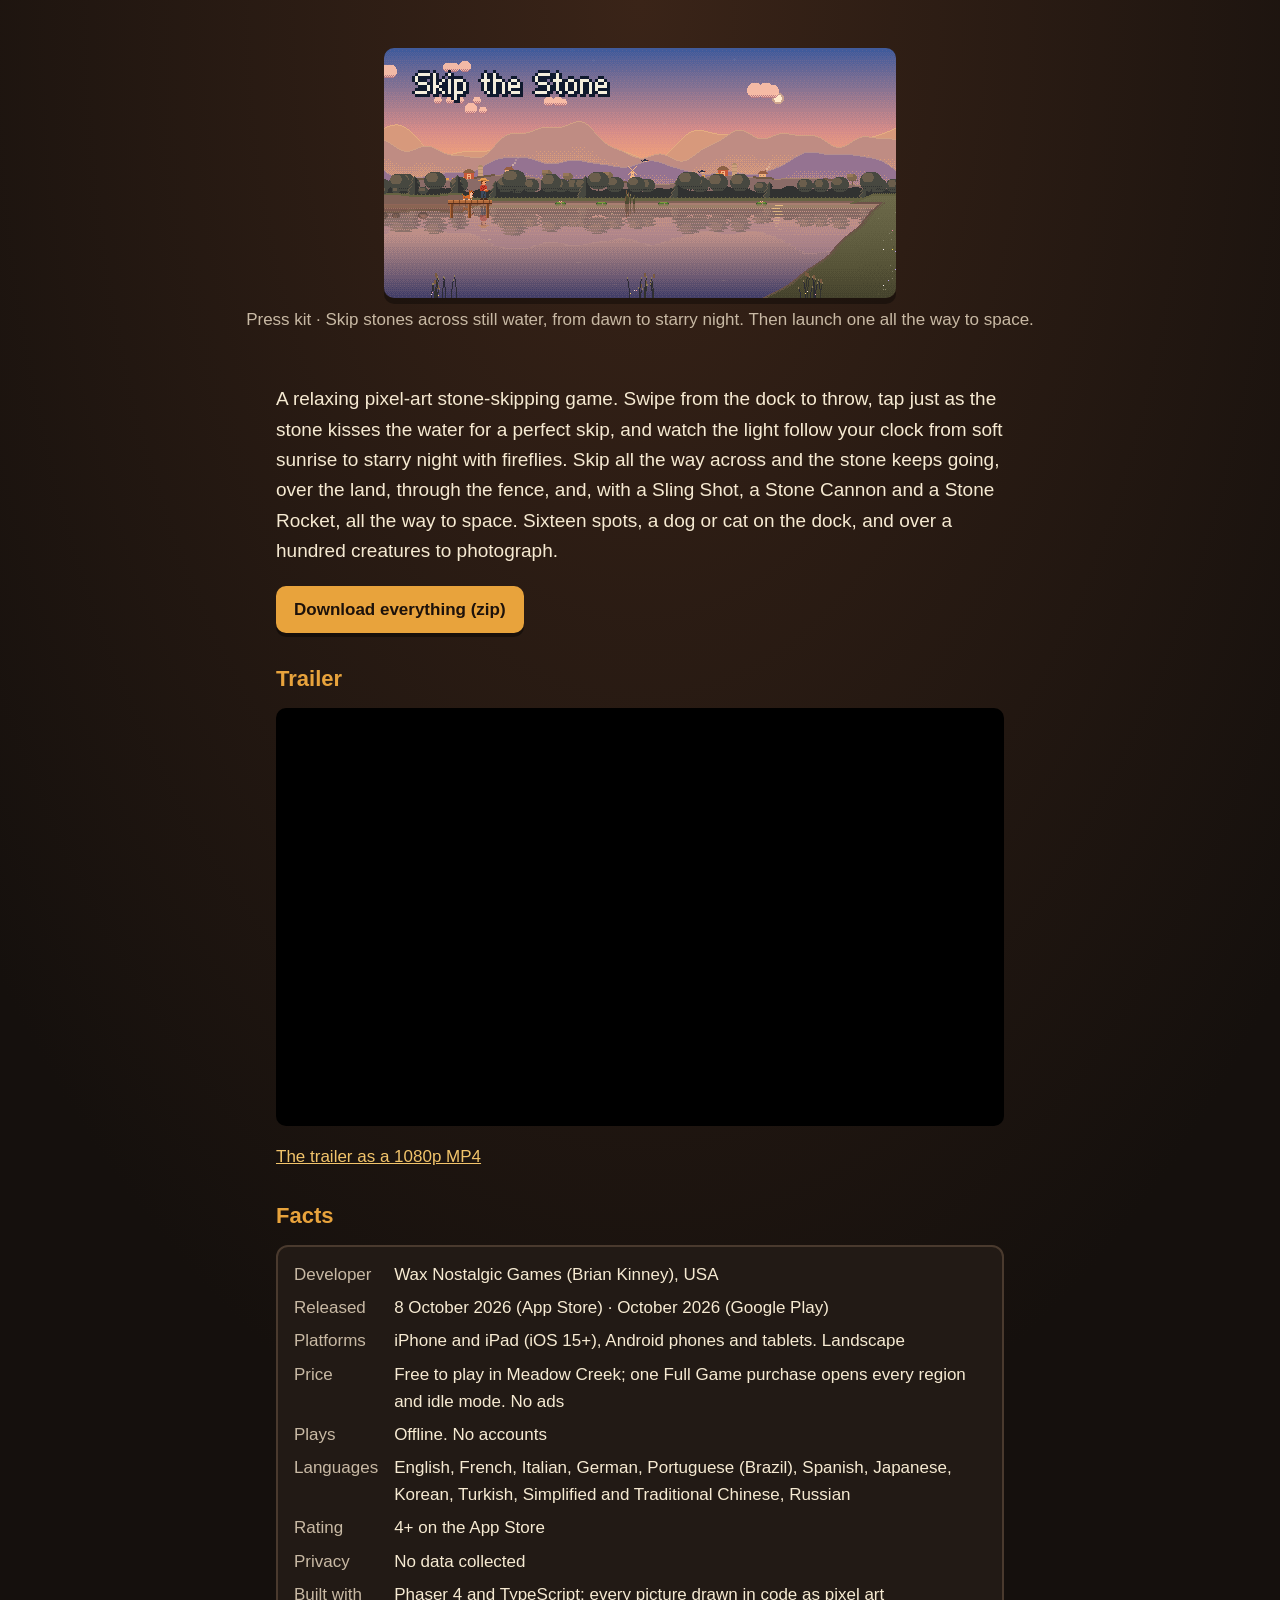
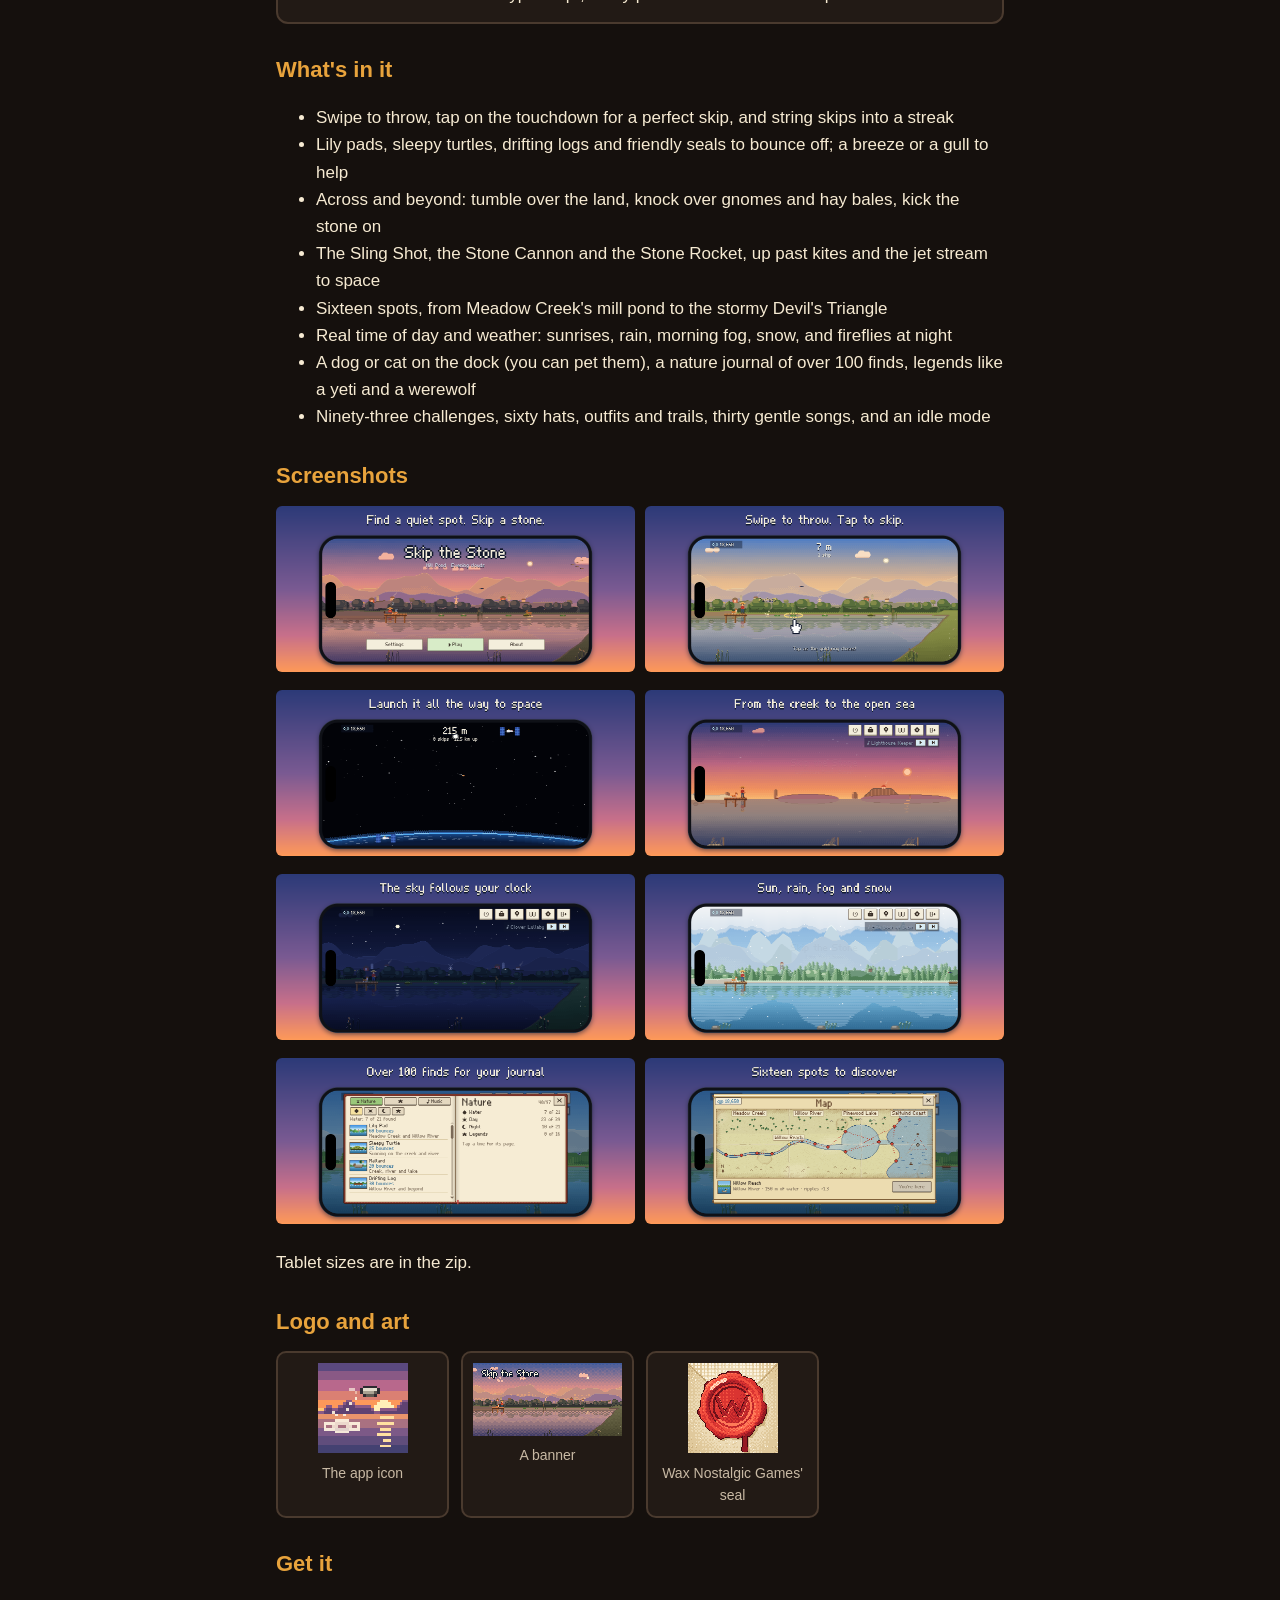
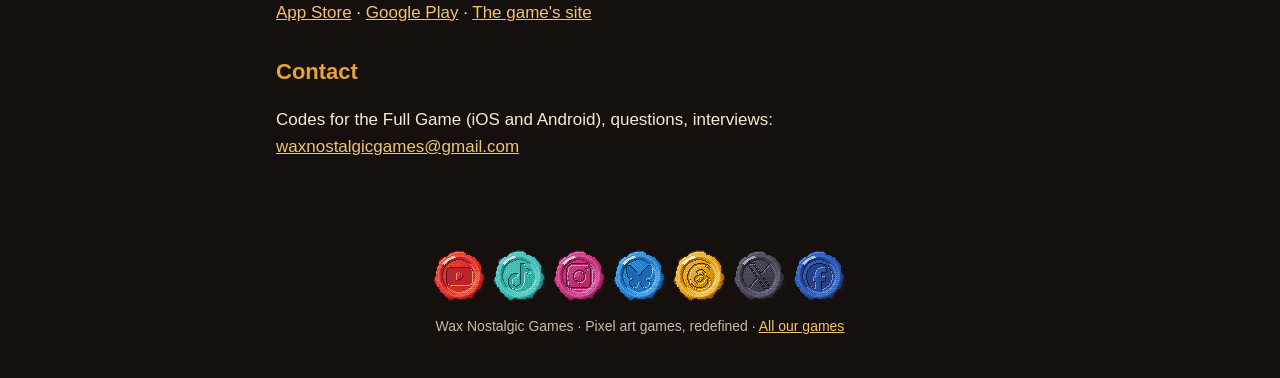
<file: sts/press.html>
<!doctype html>
<html lang="en">
<head>
  <meta charset="utf-8">
  <meta name="viewport" content="width=device-width, initial-scale=1">
  <title>Skip the Stone · Press kit · Wax Nostalgic Games</title>
  <meta name="description" content="Skip the Stone press kit: Skip stones across still water, from dawn to starry night. Then launch one all the way to space.">
  <meta property="og:title" content="Skip the Stone · Press kit">
  <meta property="og:description" content="Skip stones across still water, from dawn to starry night. Then launch one all the way to space.">
  <meta property="og:image" content="https://waxnostalgicgames.com/sts/press/banner-1024x500.png">
  <meta name="theme-color" content="#15100d">
  <link rel="icon" href="../brand/favicon-32.png">
  <link rel="stylesheet" href="../style.css">
  <style>
    .press .lede { font-size: 19px; }
    .facts { display: grid; grid-template-columns: max-content 1fr; gap: 6px 16px; background: var(--panel); border: 2px solid var(--edge); border-radius: 12px; padding: 14px 16px; margin: 0; }
    .facts dt { color: var(--soft); }
    .facts dd { margin: 0; }
    .video { display: block; width: 100%; aspect-ratio: 16 / 9; border: 0; border-radius: 10px; background: #000; }
    .video iframe { width: 100%; height: 100%; border: 0; border-radius: 10px; }
    .shots { display: grid; grid-template-columns: repeat(4, 1fr); gap: 10px; }
    .shots a, .clips a { display: block; }
    .shots img { width: 100%; border-radius: 6px; }
    .shots.wide { grid-template-columns: repeat(2, 1fr); }
    .clips { display: grid; grid-template-columns: repeat(4, 1fr); gap: 10px; }
    .clips video { width: 100%; aspect-ratio: 9 / 16; border-radius: 6px; background: #000; }
    header .logo { display: block; width: min(100%, 560px); height: auto; margin: 0 auto; }
    header .logo.banner { width: min(100%, 512px); border-radius: 10px; box-shadow: 0 6px 0 rgba(0,0,0,.35); }
    .art { display: grid; grid-template-columns: repeat(auto-fill, minmax(150px, 1fr)); gap: 12px; }
    .art figure { margin: 0; background: var(--panel); border: 2px solid var(--edge); border-radius: 10px; padding: 10px; text-align: center; }
    .art img { max-height: 90px; width: auto; }
    .art figcaption { font-size: 14px; color: var(--soft); }
    .get { display: inline-block; background: var(--wax); color: #1d120b; font-weight: 700; padding: 10px 18px; border-radius: 10px; text-decoration: none; box-shadow: 0 4px 0 rgba(0,0,0,.4); }
    @media (max-width: 560px) { .shots, .clips { grid-template-columns: repeat(2, 1fr); } .shots.wide { grid-template-columns: 1fr; } .facts { grid-template-columns: 1fr; } .facts dt { margin-top: 6px; } }
  </style>
</head>
<body>
  <header>
    <h1><img class="pixel logo banner" src="press/banner-1024x500.png" alt="Skip the Stone" width="512"></h1>
    <p>Press kit · Skip stones across still water, from dawn to starry night. Then launch one all the way to space.</p>
  </header>
  <main class="press prose">
    <p class="lede">A relaxing pixel-art stone-skipping game. Swipe from the dock to throw, tap just as the stone kisses the water for a perfect skip, and watch the light follow your clock from soft sunrise to starry night with fireflies. Skip all the way across and the stone keeps going, over the land, through the fence, and, with a Sling Shot, a Stone Cannon and a Stone Rocket, all the way to space. Sixteen spots, a dog or cat on the dock, and over a hundred creatures to photograph.</p>
    <p><a class="get" href="press/skip-the-stone-press-kit.zip">Download everything (zip)</a></p>
    <h2>Trailer</h2>
    <div class="video"><iframe src="https://www.youtube-nocookie.com/embed/YHiK7JBYpIA" title="Skip the Stone trailer" allow="encrypted-media; picture-in-picture; fullscreen" loading="lazy"></iframe></div>
    <p><a href="press/trailer-1080p.mp4" download>The trailer as a 1080p MP4</a></p>
    <h2>Facts</h2>
    <dl class="facts"><dt>Developer</dt><dd>Wax Nostalgic Games (Brian Kinney), USA</dd><dt>Released</dt><dd>8 October 2026 (App Store) · October 2026 (Google Play)</dd><dt>Platforms</dt><dd>iPhone and iPad (iOS 15+), Android phones and tablets. Landscape</dd><dt>Price</dt><dd>Free to play in Meadow Creek; one Full Game purchase opens every region and idle mode. No ads</dd><dt>Plays</dt><dd>Offline. No accounts</dd><dt>Languages</dt><dd>English, French, Italian, German, Portuguese (Brazil), Spanish, Japanese, Korean, Turkish, Simplified and Traditional Chinese, Russian</dd><dt>Rating</dt><dd>4+ on the App Store</dd><dt>Privacy</dt><dd>No data collected</dd><dt>Built with</dt><dd>Phaser 4 and TypeScript; every picture drawn in code as pixel art</dd></dl>
    <h2>What's in it</h2>
    <ul><li>Swipe to throw, tap on the touchdown for a perfect skip, and string skips into a streak</li><li>Lily pads, sleepy turtles, drifting logs and friendly seals to bounce off; a breeze or a gull to help</li><li>Across and beyond: tumble over the land, knock over gnomes and hay bales, kick the stone on</li><li>The Sling Shot, the Stone Cannon and the Stone Rocket, up past kites and the jet stream to space</li><li>Sixteen spots, from Meadow Creek's mill pond to the stormy Devil's Triangle</li><li>Real time of day and weather: sunrises, rain, morning fog, snow, and fireflies at night</li><li>A dog or cat on the dock (you can pet them), a nature journal of over 100 finds, legends like a yeti and a werewolf</li><li>Ninety-three challenges, sixty hats, outfits and trails, thirty gentle songs, and an idle mode</li></ul>
    <h2>Screenshots</h2>
    <div class="shots wide"><a href="press/phone-01-menu.png"><img src="press/phone-01-menu.png" alt="Skip the Stone screenshot" loading="lazy"></a><a href="press/phone-02-throw.png"><img src="press/phone-02-throw.png" alt="Skip the Stone screenshot" loading="lazy"></a><a href="press/phone-03-space.png"><img src="press/phone-03-space.png" alt="Skip the Stone screenshot" loading="lazy"></a><a href="press/phone-04-coast.png"><img src="press/phone-04-coast.png" alt="Skip the Stone screenshot" loading="lazy"></a><a href="press/phone-05-night.png"><img src="press/phone-05-night.png" alt="Skip the Stone screenshot" loading="lazy"></a><a href="press/phone-06-snow.png"><img src="press/phone-06-snow.png" alt="Skip the Stone screenshot" loading="lazy"></a><a href="press/phone-07-journal.png"><img src="press/phone-07-journal.png" alt="Skip the Stone screenshot" loading="lazy"></a><a href="press/phone-08-map.png"><img src="press/phone-08-map.png" alt="Skip the Stone screenshot" loading="lazy"></a></div>
    <p>Tablet sizes are in the zip.</p>
    
    <h2>Logo and art</h2>
    <div class="art"><figure><a href="press/icon-512.png"><img class="pixel" src="press/icon-512.png" alt="The app icon" loading="lazy"></a><figcaption>The app icon</figcaption></figure><figure><a href="press/banner-1024x500.png"><img class="pixel" src="press/banner-1024x500.png" alt="A banner" loading="lazy"></a><figcaption>A banner</figcaption></figure><figure><a href="press/studio-seal.png"><img class="pixel" src="press/studio-seal.png" alt="Wax Nostalgic Games' seal" loading="lazy"></a><figcaption>Wax Nostalgic Games' seal</figcaption></figure></div>
    <h2>Get it</h2>
    <p><a href="https://apps.apple.com/app/id6817545940?pt=528711&amp;ct=press&amp;mt=8">App Store</a> · <a href="https://play.google.com/store/apps/details?id=com.webdevbrian.skipthestone&amp;referrer=utm_source%3Dpress%26utm_medium%3Dpress%26utm_campaign%3Dpress">Google Play</a> · <a href="https://skipthestone.waxnostalgicgames.com/">The game's site</a></p>
    <h2>Contact</h2>
    <p>Codes for the Full Game (iOS and Android), questions, interviews: <a href="mailto:waxnostalgicgames@gmail.com">waxnostalgicgames@gmail.com</a></p>
  </main>
  <footer><nav class="seal-row" aria-label="Wax Nostalgic Games elsewhere"><a href="https://www.youtube.com/@waxnostalgicgames" rel="me noopener" target="_blank" title="YouTube"><img class="pixel" src="../brand/social/youtube.png" alt="YouTube" width="56" height="56"></a><a href="https://www.tiktok.com/@waxnostalgicgames" rel="me noopener" target="_blank" title="TikTok"><img class="pixel" src="../brand/social/tiktok.png" alt="TikTok" width="56" height="56"></a><a href="https://www.instagram.com/waxnostalgicgames/" rel="me noopener" target="_blank" title="Instagram"><img class="pixel" src="../brand/social/instagram.png" alt="Instagram" width="56" height="56"></a><a href="https://bsky.app/profile/waxnostalgicgames.bsky.social" rel="me noopener" target="_blank" title="Bluesky"><img class="pixel" src="../brand/social/bluesky.png" alt="Bluesky" width="56" height="56"></a><a href="https://www.threads.com/@waxnostalgicgames" rel="me noopener" target="_blank" title="Threads"><img class="pixel" src="../brand/social/threads.png" alt="Threads" width="56" height="56"></a><a href="https://x.com/WaxNostalgicGms" rel="me noopener" target="_blank" title="X"><img class="pixel" src="../brand/social/x.png" alt="X" width="56" height="56"></a><a href="https://www.facebook.com/1360935693780036" rel="me noopener" target="_blank" title="Facebook"><img class="pixel" src="../brand/social/facebook.png" alt="Facebook" width="56" height="56"></a></nav>Wax Nostalgic Games · Pixel art games, redefined · <a href="../">All our games</a></footer>
</body>
</html>
</file>
<file: style.css>
/* Wax Nostalgic Games: a record-sleeve dark with warm wax colours, readable on a phone. */
:root { --ink: #f6ead2; --soft: #c8b9a4; --night: #15100d; --panel: #221a15; --edge: #4a3a2e; --wax: #e8a33c; --red: #d9534a; --link: #f2c46b; }
* { box-sizing: border-box; }
html { background: var(--night); -webkit-text-size-adjust: 100%; }
body { margin: 0; background: radial-gradient(110% 70% at 50% 0%, #3a2418 0%, var(--night) 60%); color: var(--ink); font: 17px/1.6 -apple-system, BlinkMacSystemFont, "Segoe UI", Roboto, sans-serif; min-height: 100vh; }
a { color: var(--link); }
img { max-width: 100%; height: auto; }
.pixel { image-rendering: pixelated; }
header { text-align: center; padding: 48px 16px 24px; }
header h1 { margin: 0; font-size: 40px; line-height: 1.15; letter-spacing: .5px; text-shadow: 0 3px 0 #000; }
header h1 span { color: var(--wax); }
header p { margin: 8px 0 0; color: var(--soft); }
nav { display: flex; gap: 20px; justify-content: center; flex-wrap: wrap; margin-top: 16px; }
nav a { color: var(--ink); font-weight: 600; }
main { max-width: 760px; margin: 0 auto; padding: 8px 16px 48px; }
h2 { font-size: 22px; margin: 32px 0 12px; color: var(--wax); }
.game + .game { margin-top: 14px; }
.game { display: flex; gap: 18px; align-items: center; background: var(--panel); border: 2px solid var(--edge); border-radius: 14px; padding: 16px; }
.game img { width: 96px; height: 96px; border-radius: 22px; flex: none; box-shadow: 0 4px 0 rgba(0,0,0,.4); }
.game h3 { margin: 0; font-size: 21px; }
.game h3 a { color: inherit; text-decoration: none; }
.game h3 a:hover, .game h3 a:focus-visible { text-decoration: underline; text-underline-offset: 3px; }
.game p { margin: 4px 0 0; color: var(--soft); }
.game .stores { margin-top: 8px; font-weight: 600; }
.prose h2 { margin-top: 28px; }
.prose p, .prose li { color: var(--ink); }
footer { text-align: center; color: var(--soft); font-size: 14px; padding: 24px 16px 40px; }
@media (max-width: 480px) { header h1 { font-size: 32px; } .game { flex-direction: column; text-align: center; } }

.mast { display: block; width: min(100%, 900px); height: auto; margin: 0 auto; border-radius: 10px; box-shadow: 0 6px 0 rgba(0,0,0,.35); }
.kit { display: grid; gap: 22px; }
.kit figure { margin: 0; background: var(--panel); border: 2px solid var(--edge); border-radius: 12px; padding: 14px; display: grid; gap: 8px; }
.kit img { width: 100%; height: auto; border-radius: 6px; }
.kit .sq { max-width: 280px; }
.kit figcaption { color: var(--soft); font-size: 15px; }
.kit b { color: var(--ink); }

/* Follow along: a sheet of letter paper with the platforms' wax seals (brand/social/, drawn by brand.mjs). */
.follow { margin: 40px calc(50% - min(50vw - 16px, 470px)) 0; background: #f5e8cb; color: #3a2416; border-radius: 6px; padding: 22px 18px 18px; box-shadow: 0 6px 0 rgba(0,0,0,.35), inset 0 0 0 2px #e0c99c; position: relative; }
.follow::before { content: ""; position: absolute; inset: 8px; border: 1px dashed #cfb381; border-radius: 3px; pointer-events: none; }
.follow h2 { margin: 0; text-align: center; color: #951a23; font-size: 24px; letter-spacing: 1px; text-transform: uppercase; }
.follow > p { margin: 4px 0 14px; text-align: center; color: #6b5034; }
.seals { list-style: none; margin: 0; padding: 0; display: flex; flex-wrap: wrap; justify-content: center; gap: 4px 6px; position: relative; }
.seals li { width: 120px; }
.seals a { display: flex; flex-direction: column; align-items: center; text-decoration: none; color: inherit; padding: 6px 4px 10px; border-radius: 8px; }
.seals img { width: 112px; height: 112px; transition: transform .12s steps(2); }
.seals b { font-size: 16px; color: #3a2416; }
.seals a:hover img, .seals a:focus-visible img { transform: translateY(-4px) rotate(-4deg); }
.seals a:focus-visible { outline: 2px solid #951a23; outline-offset: 2px; }
.seal-row { display: flex; flex-wrap: wrap; justify-content: center; gap: 4px; margin: 0 auto 10px; }
.seal-row img { width: 56px; height: 56px; display: block; transition: transform .12s steps(2); }
.seal-row a:hover img, .seal-row a:focus-visible img { transform: translateY(-2px); }
@media (prefers-reduced-motion: reduce) { .seals img, .seal-row img { transition: none; } }
@media (max-width: 560px) {
  .follow { padding: 20px 10px 14px; }
  .seals { max-width: 300px; margin: 0 auto; gap: 8px 4px; }
  .seals li { width: 72px; }
  .seals img { width: 56px; height: 56px; }
  .seals b { font-size: 13px; }
  .seal-row { max-width: 240px; }
}
</file>
